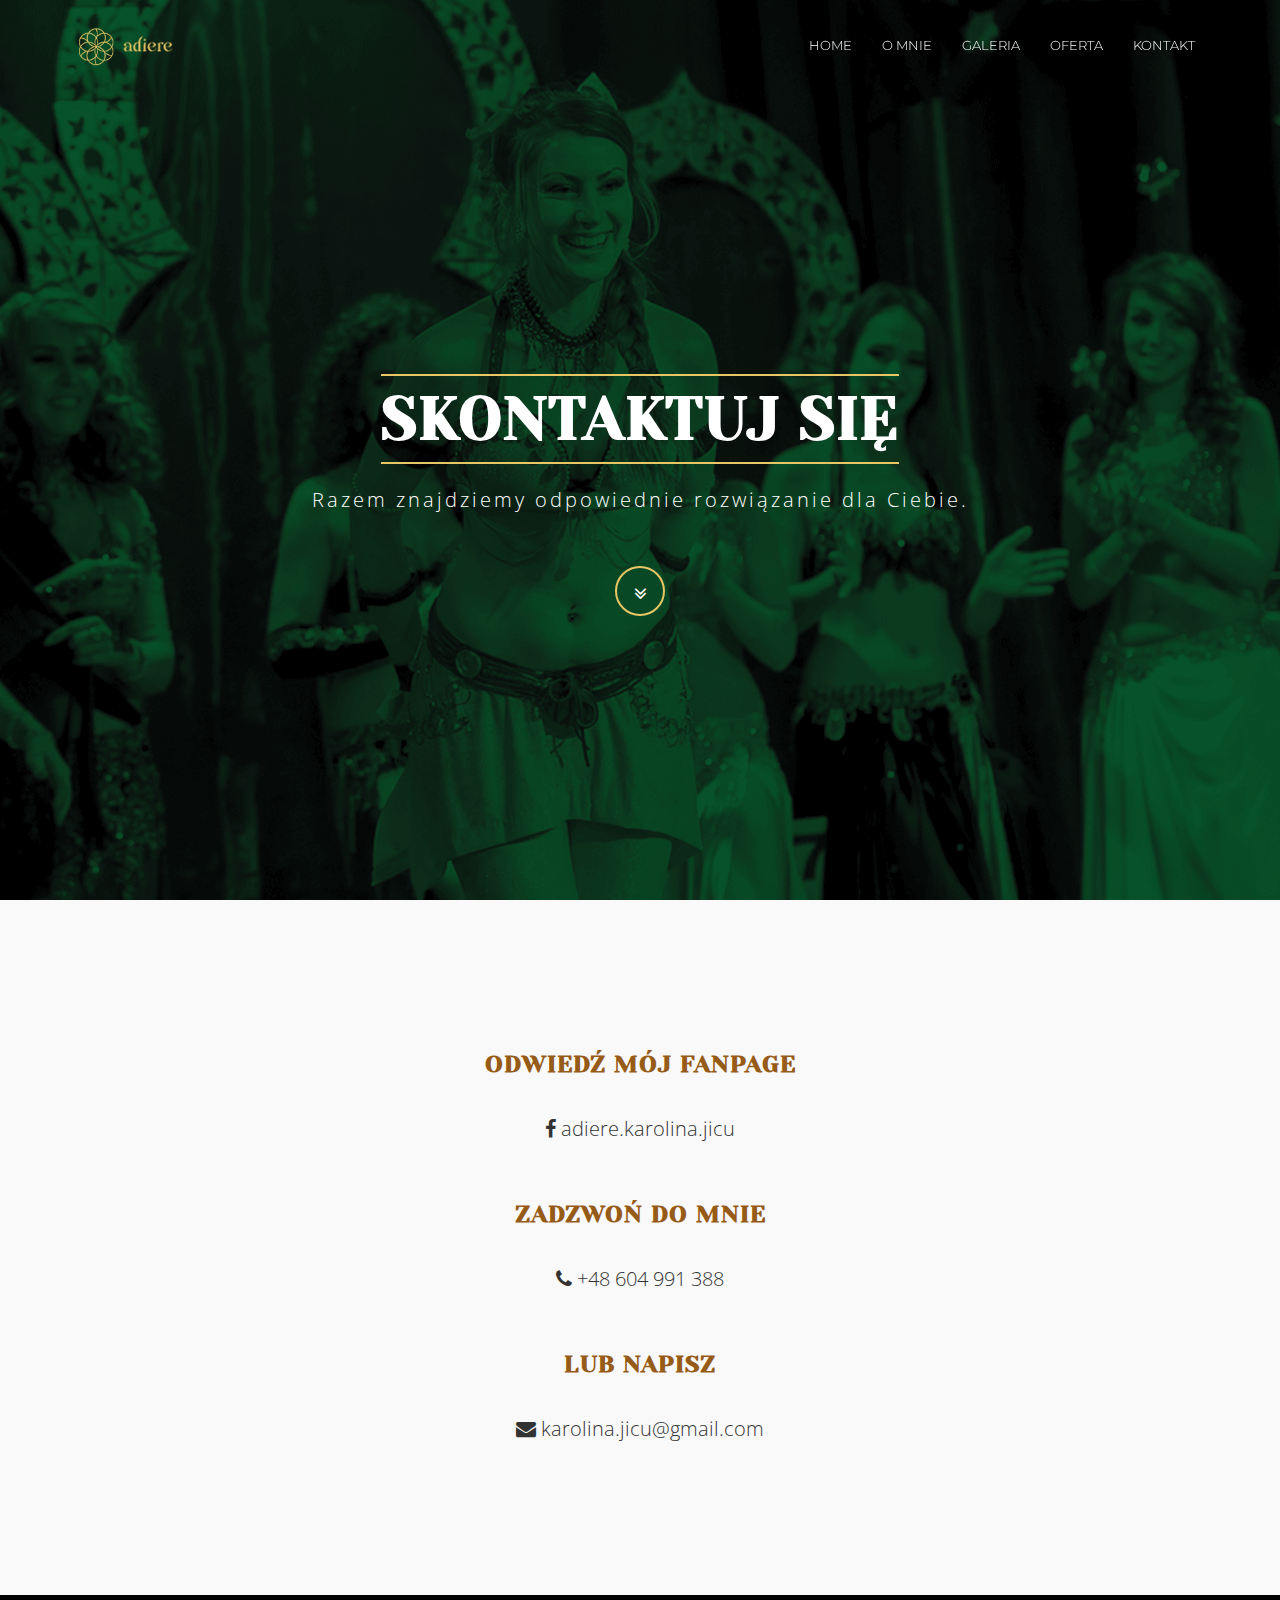
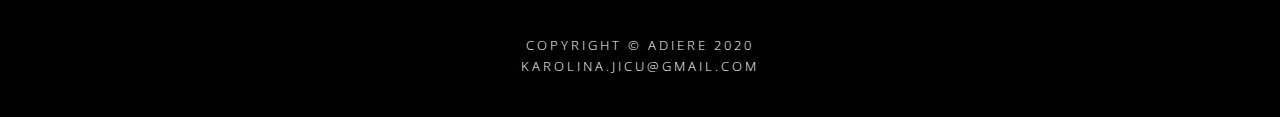
<file: kontakt.html>
<!DOCTYPE html>
<html lang="pl-PL">
<head>
<meta charset="utf-8">
<meta name="viewport" content="width=device-width, initial-scale=1">
<meta name="description" content="Karolina Jicu - Ogień & Terapia Tańcem">
<meta name="author" content="Karolina Jicu">
<title>Karolina Jicu - Ogień & Terapia Tańcem</title>
 <meta name="keywords" content="taniec brzucha, fireshow, light show, kurs tanca, kursy tanca, Tarnów, nauka tanca,
kursy dla narzeczonych, pierwszy taniec mlodej pary, 
szkola tanca, szkoly tanca, szkoly tanca nowoczesnego, 
instruktorzy tanca, nauczyciele tanca, wykaz szkól tanca,
 prywatne lekcje tanca, szkoly tanca w Tarnowie, salsa, Oriental Queen of Poland, ODF, arabic">
<!-- Bootstrap Core CSS -->
<link href="css/bootstrap.min.css" rel="stylesheet">
<!-- Custom CSS -->
<link href="css/theme.css" rel="stylesheet">
<link href="css/gallery.css" rel="stylesheet">



<!-- Custom Fonts -->
<link href="font-awesome/css/font-awesome.min.css" rel="stylesheet" type="text/css">
<link href="https://fonts.googleapis.com/css?family=Open+Sans:300,400,700,400italic,700italic" rel="stylesheet" type="text/css">
<link href="https://fonts.googleapis.com/css?family=Montserrat:400,700" rel="stylesheet" type="text/css">
<link href="https://fonts.googleapis.com/css?family=Yeseva+One" rel="stylesheet">

<!-- HTML5 Shim and Respond.js IE8 support of HTML5 elements and media queries -->
<!-- WARNING: Respond.js doesn't work if you view the page via file:// -->
<!--[if lt IE 9]>
        <script src="https://oss.maxcdn.com/libs/html5shiv/3.7.0/html5shiv.js"></script>
        <script src="https://oss.maxcdn.com/libs/respond.js/1.4.2/respond.min.js"></script>
    <![endif]-->
</head>
<body id="page-top" data-spy="scroll" data-target=".navbar-fixed-top">
<!-- Navigation -->
<nav class="navbar navbar-custom navbar-fixed-top" role="navigation">
<div class="container">
	<div class="navbar-header">
		<button type="button" class="navbar-toggle" data-toggle="collapse" data-target=".navbar-main-collapse">
		<i class="fa fa-bars"></i>
		</button>
		<a class="navbar-brand page-scroll" href="index.html">
		<img id="logo" src="img/logo-adiere-smaller.png"/> </a>
	</div>
	<!-- Collect the nav links, forms, and other content for toggling -->
	<div class="collapse navbar-collapse navbar-right navbar-main-collapse">
		<ul class="nav navbar-nav">
			<li>
			<a href="index.html">Home</a>
			</li>
			<li>
				<a href="omnie.html">O mnie</a>
				</li>
				<li>
				<a href="galeria.html">Galeria</a>
				</li>
				<li>
				<a href="oferta.html">Oferta</a>
				</li>
				<li>
				<a href="kontakt.html">Kontakt</a>
				</li>
		</ul>
	</div>
	<!-- /.navbar-collapse -->
</div>
<!-- /.container -->
</nav>
<!-- Intro Header -->
<header id="intro-kontakt" class="intro">
<div class="intro-body">
	<div class="container">
		<div class="row">
			<div class="col-md-8 col-md-offset-2">
				<h1 class="brand-heading">Skontaktuj się</h1>
				<p class="intro-text">
					Razem znajdziemy odpowiednie rozwiązanie dla Ciebie.
				</p>
				<a href="#contact" class="btn btn-circle page-scroll">
				<i class="fa fa-angle-double-down animated"></i>
				</a>
			</div>
		</div>
	</div>
</div>
</header>
<!-- Contact Section -->
<section id="contact">

<div class="container content-section">
	<div class="row">

		<div class="col-lg-8 col-lg-offset-2">
			<div class="contact-txt">
				<h3>Odwiedź mój fanpage</h3>
			<p><a href="https://www.facebook.com/adiere.karolina.jicu/">
				<i class="fa fa-facebook"></i>    adiere.karolina.jicu</a></p>
				<br>
			<h3>Zadzwoń do mnie</h3>
			<p><i class="fa fa-phone" aria-hidden="true"></i> +48 604 991 388 </p>
			<br>
			<h3>Lub napisz</h3>
			<p><a href="mailto:kontakt@adiere.pl">
				<i class="fa fa-envelope"></i>    karolina.jicu@gmail.com</a></p>
	</div>

		</div>
	</div>
</div>
</section>
<!-- Footer -->
<footer>
<div class="container text-center">
	<p class="credits">
		Copyright &copy; Adiere 2020<br/>
		karolina.jicu@gmail.com
	</p>
		
	
</div>
</footer>
<!-- jQuery -->
<script src="js/jquery.js"></script>
<!-- Bootstrap Core JavaScript -->
<script src="js/bootstrap.min.js"></script>
<!-- Plugin JavaScript -->
<script src="js/jquery.easing.min.js"></script>
<!-- Contact JavaScript -->
<script src="js/validate.js"></script>
<!-- Custom Theme JavaScript -->
<script src="js/theme.js"></script>
</body>
</html>
</file>
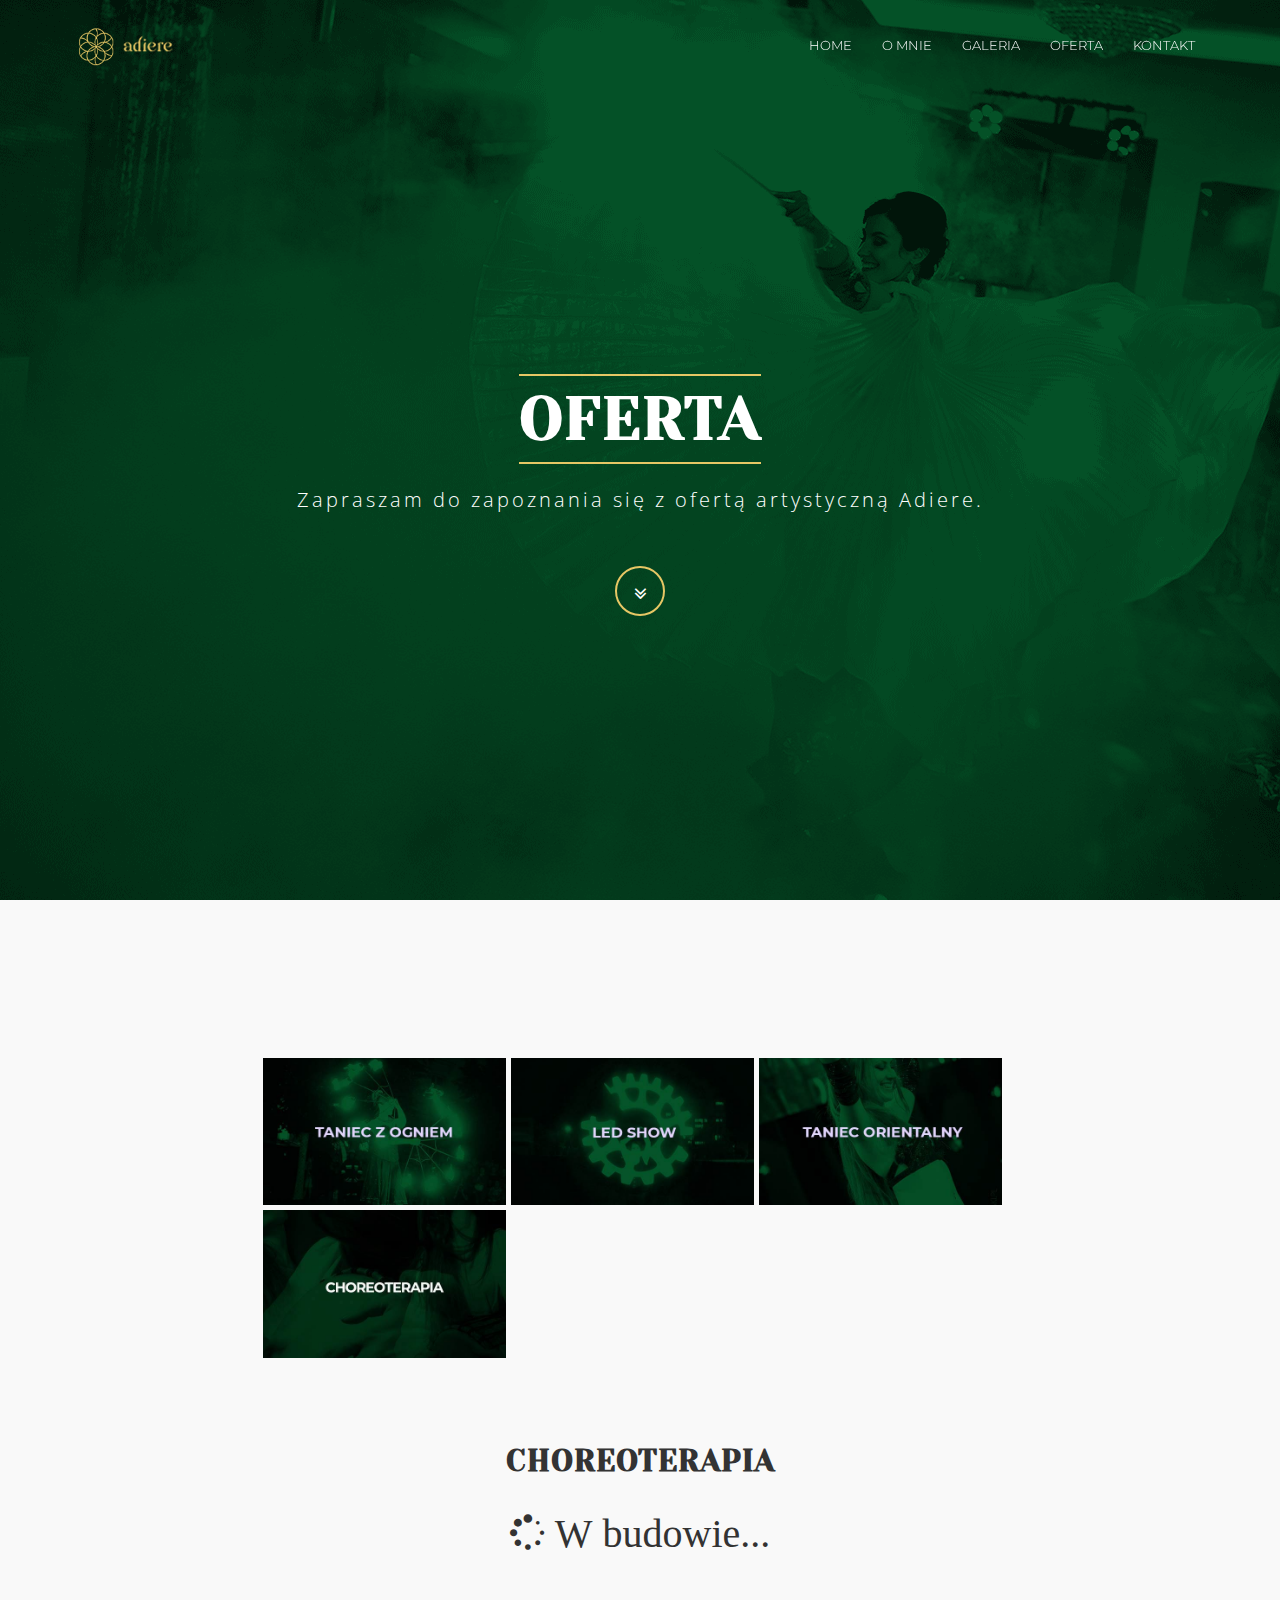
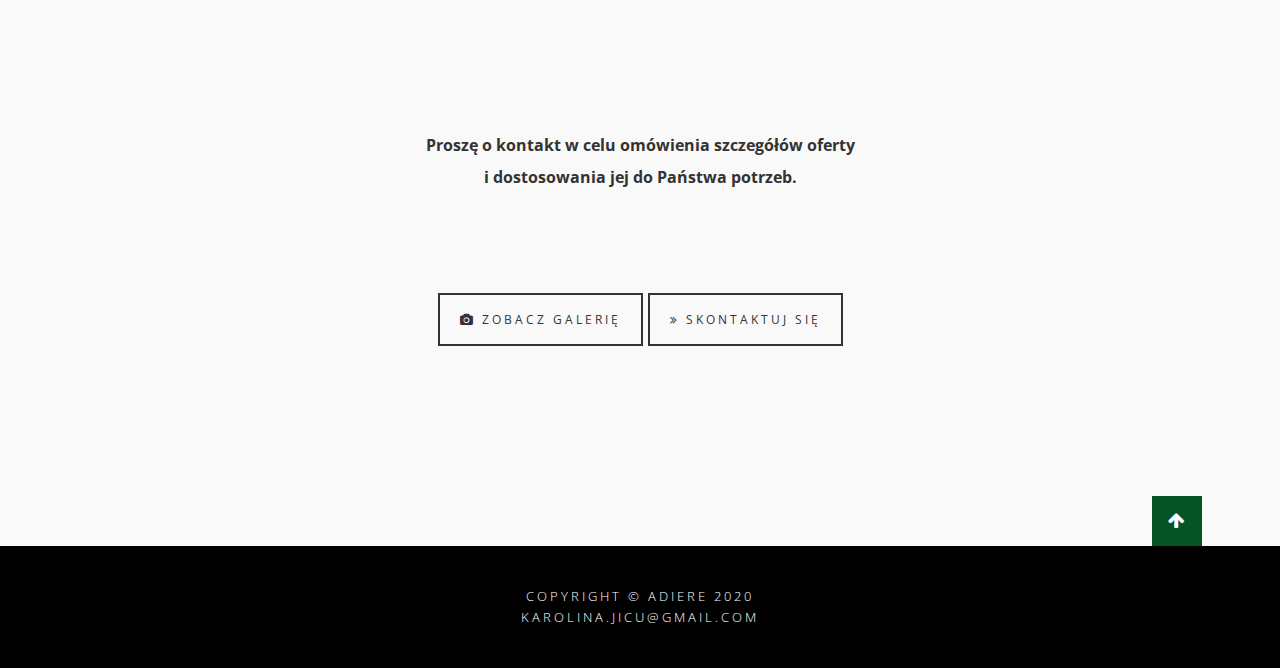
<file: oferta-choreoterapia.html>
<!DOCTYPE html>
<html lang="pl-PL">
<head>
<meta charset="utf-8">
<meta http-equiv="X-UA-Compatible" content="IE=edge">
<meta name="viewport" content="width=device-width, initial-scale=1">
<meta name="description" content="Karolina Jicu - Ogień & Terapia Tańcem">
<meta name="author" content="Karolina Jicu">
 <meta name="keywords" content="taniec brzucha, fireshow, light show, kurs tanca, kursy tanca, Tarnów, nauka tanca,
kursy dla narzeczonych, pierwszy taniec mlodej pary, 
szkola tanca, szkoly tanca, szkoly tanca nowoczesnego, 
instruktorzy tanca, nauczyciele tanca, wykaz szkól tanca,
 prywatne lekcje tanca, szkoly tanca w Tarnowie, salsa, Oriental Queen of Poland, ODF, arabic">
<title>Karolina Jicu - Ogień & Terapia Tańcem</title>
<!-- Bootstrap Core CSS -->
<link href="css/bootstrap.min.css" rel="stylesheet">
<!-- Custom CSS -->
<link href="css/theme.css" rel="stylesheet">
<link href="css/gallery.css" rel="stylesheet">


<!-- Custom CSS -->
<link href="css/theme.css" rel="stylesheet">
<!-- Custom Fonts -->
<link href="font-awesome/css/font-awesome.min.css" rel="stylesheet" type="text/css">
<link href="https://fonts.googleapis.com/css?family=Open+Sans:300,400,700,400italic,700italic" rel="stylesheet" type="text/css">
<link href="https://fonts.googleapis.com/css?family=Montserrat:400,700" rel="stylesheet" type="text/css">
<link href="https://fonts.googleapis.com/css?family=Yeseva+One" rel="stylesheet">
<!-- HTML5 Shim and Respond.js IE8 support of HTML5 elements and media queries -->
<!-- WARNING: Respond.js doesn't work if you view the page via file:// -->
<!--[if lt IE 9]>
        <script src="https://oss.maxcdn.com/libs/html5shiv/3.7.0/html5shiv.js"></script>
        <script src="https://oss.maxcdn.com/libs/respond.js/1.4.2/respond.min.js"></script>
    <![endif]-->
</head>
<body id="page-top" data-spy="scroll" data-target=".navbar-fixed-top">
<!-- Navigation -->
<nav class="navbar navbar-custom navbar-fixed-top" role="navigation">
<div class="container">
	<div class="navbar-header">
		<button type="button" class="navbar-toggle" data-toggle="collapse" data-target=".navbar-main-collapse">
		<i class="fa fa-bars"></i>
		</button>
		<a class="navbar-brand page-scroll" href="index.html">
		<img id="logo" src="img/logo-adiere-smaller.png"/>

		</a>
	</div>
	<!-- Collect the nav links, forms, and other content for toggling -->
	<div class="collapse navbar-collapse navbar-right navbar-main-collapse">
		<ul class="nav navbar-nav">
			<li>
			<a href="index.html">Home</a>
			</li>
			<li>
				<a href="omnie.html">O mnie</a>
				</li>
				<li>
				<a href="galeria.html">Galeria</a>
				</li>
				<li>
				<a href="oferta.html">Oferta</a>
				</li>
				<li>
				<a href="kontakt.html">Kontakt</a>
				</li>
		</ul>
	</div>
	<!-- /.navbar-collapse -->
</div>
<!-- /.container -->
</nav>
<!-- Intro Header -->
<header id="intro-oferta" class="intro">
<div class="intro-body">
	<div class="container">
		<div class="row">
			<div class="col-md-8 col-md-offset-2">
				<h1 class="brand-heading">Oferta</h1>
				<p class="intro-text">Zapraszam do zapoznania się z ofertą artystyczną Adiere.
				</p>
				<a href="#choreoterapiatop"" class="btn btn-circle page-scroll">
				<i class="fa fa-angle-double-down animated"></i>
				</a>
			</div>
		</div>
	</div>
</div>
</header>
<!-- Project Details Section -->
<section id="single-project">
<div class="container content-section text-center">
	<div class="row">
		<div class="col-lg-8 col-lg-offset-2">

			<div class="oferta-list" id="oferta">
				<div class="oferta">
					<a href="oferta-fireshow.html"><img src="img/oferta/fireshow.jpg" alt="oferta" class="oferta-image">
						<div class="overlay">
						</div></a>
		</div>

		<div class="oferta">
				 <a href="oferta-led.html#led_show">	<img src="img/oferta/led.jpg" alt="oferta" class="oferta-image">
						<div class="overlay">
						</div></a>
		</div>

		<div class="oferta">
				 <a href="oferta-taniecorientalny.html">	<img src="img/oferta/taniecorientalny.jpg" alt="oferta" class="oferta-image">
						<div class="overlay">
						</div></a>
				</div>
			<div class="oferta">
				 <a href="oferta-choreoterapia.html">	<img src="img/oferta/choreoterapia.jpg" alt="oferta" class="oferta-image">
						<div class="overlay">
						</div></a>
				</div>
			</div> <!-- oferta-list END -->
		</div>
	</div>

			<div class="row">
				<div class="col-lg-8 col-lg-offset-2">
					<div id="taniecorientalny" class="text-block text-center">
						<h2 id="choreoterapiatop">Choreoterapia</h2>

						<!-- 				<span  class="bold">
												<a id="alinks" href="#pokazy"> Pokazy<br></a>
												<a id="alinks" href="#warsztaty">Warsztaty <br></a>
												<a id="alinks" href="#indywidualne"> Lekcje indywidualne</a>

											</span>
									</div>

				<div id="pokazy" class="text-block">

						<h3 class="text-center;">Choreoterapia</h3> -->
						 <i class="fa fa-spinner" style="font-size:40px;">    W budowie...</i>  

						










					</div>

					<!-- <div id="warsztaty" class="text-block">
						<h3 class="text-center">Warsztaty tańca orientalnego </h3>

						<h4 style="text-transform:lowercase; color:#975B18; line-height:0;">(tańca brzucha i/lub tribalu) </h4>
						<p>
							Grupowe zajęcia taneczne na wszystkich poziomach zaawansowania.
							Taniec orientalny wzbogaca zarówno na poziomie fizycznym jak
							i duchowym. Stwarza wewnętrzną harmonię oraz pozwala wyzwolić kobiecość.
							 Równocześnie dobroczynnie wpływa na kręgosłup, giętkość ruchów i
							 pozbycie się napięć. Przy dźwiękach porywającej, orientalnej muzyki,
							  belly dance jest doskonałą formą ćwiczeń i relaksu dla każdej kobiety.
							</p>
							<p>
							Przykładowa tematyka warsztatów: drum solo, praca z woalem,
							postawa w tańcu orientalnym/piękne ręce/gesty/mimika/kontakt
							z publicznością, belly dance show, rytmy orientalne + kombinacje
							taneczne.
							Dzięki zajęciom, uczestniczki poczują się jeszcze bardziej atrakcyjnie,
							 kobieco, wyjątkowo i niecodziennie. Będą miały okazję poczuć nutkę
							 orientu (egzotyki) oraz spędzić czas aktywnie.
						</p>

						<span class="bold">
								Warsztaty tańca dla dorosłych <br>
							Warsztaty tańca dla młodzieży <br>
								Warsztaty tańca dla dzieci <br>
								Warsztaty tańca dla kobiet w ciąży <br>
								Warsztaty tańca dla matek z małymi dziećmi (w chustach) <br>
							Warsztaty tańca dla matki i córki <br>
								Warsztaty tańca dla kobiet w jesieni życia<br>
									Warstaty tańca – grupa otwarta <br>
						</span><br>
							<p>
							 	Poczuj siłę kobiet tańcząc w grupie!
						 	</p>
				</div> -->

				<!-- <div id="indywidualne" class="text-block">
					<h3 class="text-center">Lekcje indywidualne tańca orientalnego</h3>
					<h4 style="text-transform:lowercase; color:#975B18; line-height:0;">(tańca brzucha i/lub tribalu) </h4>
					<p>
						Zajęcia skierowane do osób pragnących szybciej opanować trudną technikę
						belly dance (lub tribalu), doceniając wydajność każdej lekcji.
						Podczas indywidualnego toku nauczania postępy w nauce są osiągane
						o wiele szybciej niż podczas lekcji grupowych, bowiem istruktorka poświęca
						100% czasu i zaangażowania tylko jednej uczennicy/uczniowi.

						Tematyka lekcji będzie dobierana indywidualnie.
						</p> -->

		<!-- 	</div> -->

			<div class="text-block text-center">
				<span class="bold-small"> <br> <br> <br>
					Proszę o kontakt w celu omówienia szczegółów oferty <br> 
					i dostosowania jej do Państwa potrzeb.
				</span>
		</div>


			<p class="text-center">
				<a href="galeria.html" class="btnghost"><i class="fa fa-camera"></i> Zobacz galerię</a>
				<a href="kontakt.html" class="btnghost"><i class="fa fa-angle-double-right "></i> Skontaktuj się</a>


			</p>
		</div>
	</div>
</div>

<div class="go-top">
		<a title="Back to Top" href="#single-project"><i class="fa fa-arrow-up"></i> </a>
</div>
</section>

<!-- Footer -->
<footer>
<div class="container text-center">
	<p class="credits">
		Copyright &copy; Adiere 2020<br/>
		karolina.jicu@gmail.com
	</p>
</div>
</footer>
<!-- jQuery -->
<script src="js/jquery.js"></script>
<!-- Bootstrap Core JavaScript -->
<script src="js/bootstrap.min.js"></script>
<!-- Plugin JavaScript -->
<script src="js/jquery.easing.min.js"></script>
<!-- Custom Theme JavaScript -->
<script src="js/theme.js"></script>
</body>
</html>
</file>
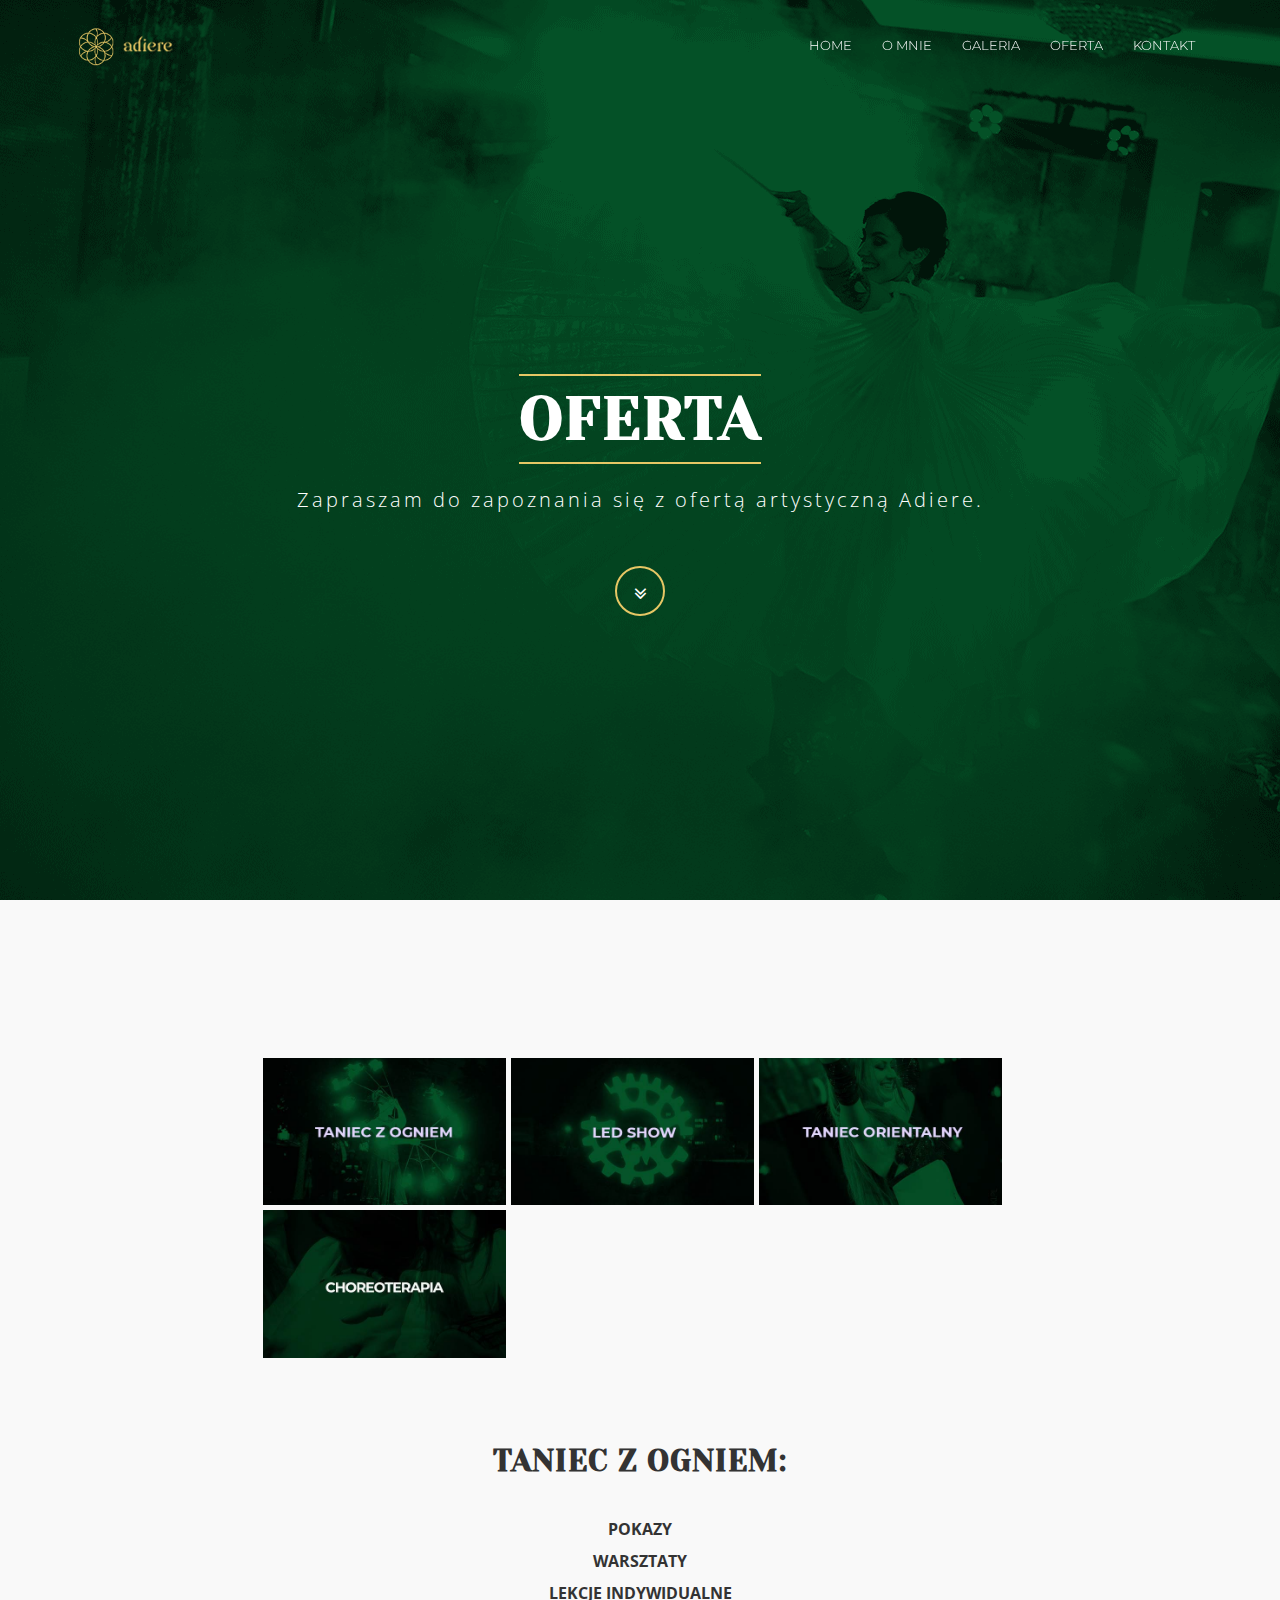
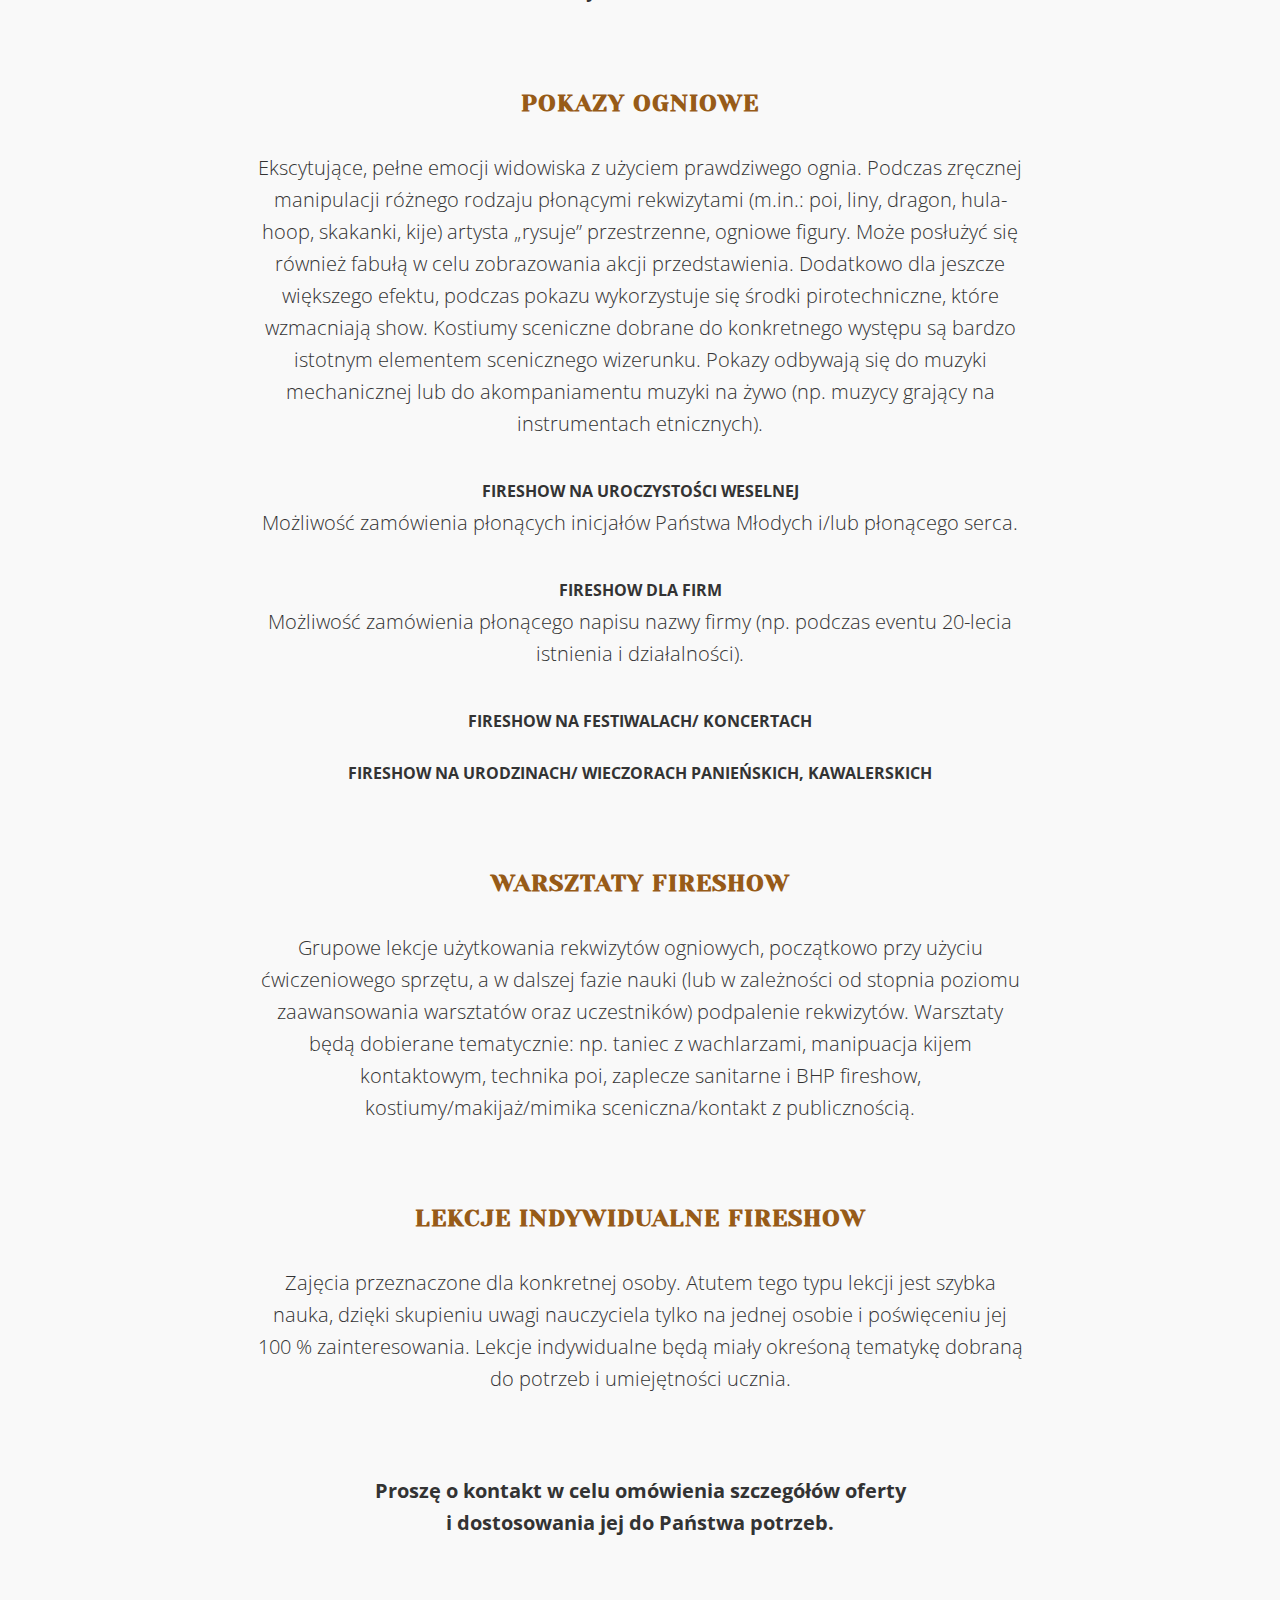
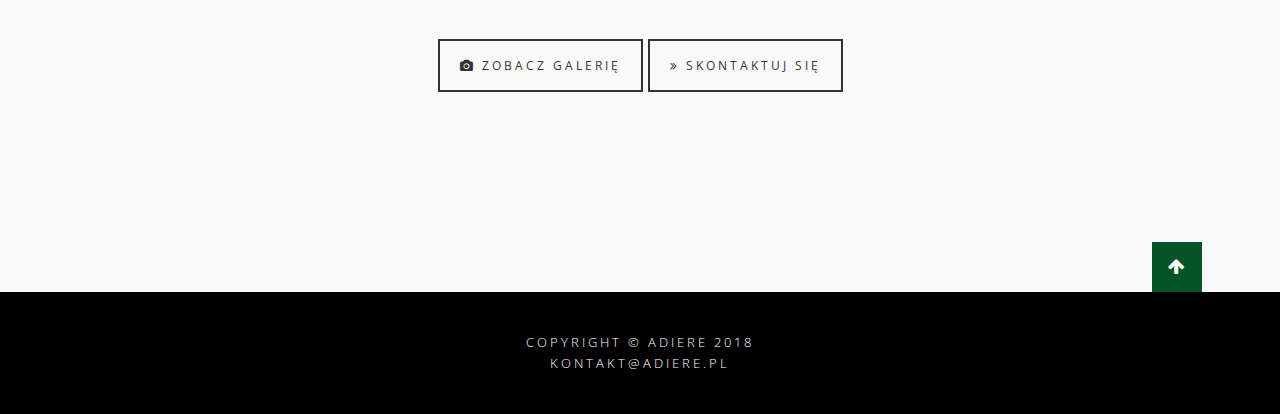
<file: oferta-fireshow.html>
<!DOCTYPE html>
<html lang="pl-PL">
<head>
<meta charset="utf-8">
<meta http-equiv="X-UA-Compatible" content="IE=edge">
<meta name="viewport" content="width=device-width, initial-scale=1">
<meta name="description" content="Karolina Jicu - Ogień & Terapia Tańcem">
<meta name="author" content="Karolina Jicu">
 <meta name="keywords" content="taniec brzucha, fireshow, light show, kurs tanca, kursy tanca, Tarnów, nauka tanca,
kursy dla narzeczonych, pierwszy taniec mlodej pary, 
szkola tanca, szkoly tanca, szkoly tanca nowoczesnego, 
instruktorzy tanca, nauczyciele tanca, wykaz szkól tanca,
 prywatne lekcje tanca, szkoly tanca w Tarnowie, salsa, Oriental Queen of Poland, ODF, arabic">
<title>Karolina Jicu - Ogień & Terapia Tańcem</title>
<!-- Bootstrap Core CSS -->
<link href="css/bootstrap.min.css" rel="stylesheet">
<!-- Custom CSS -->
<!-- Custom CSS -->
<link href="css/theme.css" rel="stylesheet">
<link href="css/gallery.css" rel="stylesheet">
<!-- Custom Fonts -->
<link href="font-awesome/css/font-awesome.min.css" rel="stylesheet" type="text/css">
<link href="https://fonts.googleapis.com/css?family=Open+Sans:300,400,700,400italic,700italic" rel="stylesheet" type="text/css">
<link href="https://fonts.googleapis.com/css?family=Montserrat:400,700" rel="stylesheet" type="text/css">
<link href="https://fonts.googleapis.com/css?family=Yeseva+One" rel="stylesheet">
<!-- HTML5 Shim and Respond.js IE8 support of HTML5 elements and media queries -->
<!-- WARNING: Respond.js doesn't work if you view the page via file:// -->
<!--[if lt IE 9]>
        <script src="https://oss.maxcdn.com/libs/html5shiv/3.7.0/html5shiv.js"></script>
        <script src="https://oss.maxcdn.com/libs/respond.js/1.4.2/respond.min.js"></script>
    <![endif]-->
</head>
<body id="page-top" data-spy="scroll" data-target=".navbar-fixed-top">
<!-- Navigation -->
<nav class="navbar navbar-custom navbar-fixed-top" role="navigation">
<div class="container">
	<div class="navbar-header">
		<button type="button" class="navbar-toggle" data-toggle="collapse" data-target=".navbar-main-collapse">
		<i class="fa fa-bars"></i>
		</button>
		<a class="navbar-brand page-scroll" href="index.html">
		<img id="logo" src="img/logo-adiere-smaller.png"/>

		</a>
	</div>
	<!-- Collect the nav links, forms, and other content for toggling -->
	<div class="collapse navbar-collapse navbar-right navbar-main-collapse">
		<ul class="nav navbar-nav">
			<li>
			<a href="index.html">Home</a>
			</li>
			<li>
				<a href="omnie.html">O mnie</a>
				</li>
				<li>
				<a href="galeria.html">Galeria</a>
				</li>
				<li>
				<a href="oferta.html">Oferta</a>
				</li>
				<li>
				<a href="kontakt.html">Kontakt</a>
				</li>
		</ul>
	</div>
	<!-- /.navbar-collapse -->
</div>
<!-- /.container -->
</nav>
<!-- Intro Header -->
<header id="intro-oferta" class="intro">
<div class="intro-body">
	<div class="container">
		<div class="row">
			<div class="col-md-8 col-md-offset-2">
				<h1 class="brand-heading">Oferta</h1>
				<p class="intro-text">Zapraszam do zapoznania się z ofertą artystyczną Adiere.
				</p>
				<a href="#tanieczogniem" class="btn btn-circle page-scroll">
				<i class="fa fa-angle-double-down animated"></i>
				</a>
			</div>
		</div>
	</div>
</div>
</header>
<!-- Project Details Section -->
<section id="single-project">
<div class="container content-section text-center">
	<div class="row">
		<div class="col-lg-8 col-lg-offset-2">

			<div class="oferta-list" id="oferta">
				<div class="oferta">
					<a href="oferta-fireshow.html"><img src="img/oferta/fireshow.jpg" alt="oferta" class="oferta-image">
						<div class="overlay">
						</div></a>
		</div>

		<div class="oferta">
				 <a href="oferta-led.html"><img src="img/oferta/led.jpg" alt="oferta" class="oferta-image">
						<div class="overlay">
						</div></a>
		</div>

		<div class="oferta">
				 <a href="oferta-taniecorientalny.html">	<img src="img/oferta/taniecorientalny.jpg" alt="oferta" class="oferta-image">
						<div class="overlay">
						</div></a>
				</div>
			<div class="oferta">
				 <a href="oferta-choreoterapia.html">	<img src="img/oferta/choreoterapia.jpg" alt="oferta" class="oferta-image">
						<div class="overlay">
						</div></a>
				</div>
			</div> <!-- oferta-list END -->
		</div>
	</div>
			<div class="row">
				<div class="col-lg-8 col-lg-offset-2">

			<div id="tanieczogniem" class="text-block text-center" >
				<h2>Taniec z ogniem:</h2>

								<span  class="bold">
										<a id="alinks" href="#pokazy">Pokazy<br></a>
										<a id="alinks" href="#warsztaty"> Warsztaty <br></a>
										<a id="alinks" href="#indywidualne"> Lekcje indywidualne <br></a>

									</span>
							</div>
						<div id="pokazy" class="text-block ">
						<h3 class="text-center">Pokazy ogniowe</h3>
						<p>
							Ekscytujące, pełne emocji widowiska z użyciem prawdziwego ognia.
							Podczas zręcznej manipulacji różnego rodzaju płonącymi rekwizytami
							(m.in.: poi, liny, dragon, hula-hoop, skakanki, kije) artysta „rysuje”
							przestrzenne, ogniowe figury. Może posłużyć się również fabułą w celu
							zobrazowania akcji przedstawienia. Dodatkowo dla jeszcze większego
							efektu, podczas pokazu wykorzystuje się środki pirotechniczne,
							które wzmacniają show. Kostiumy sceniczne dobrane do konkretnego występu
							są bardzo istotnym elementem scenicznego wizerunku. Pokazy odbywają się
							do muzyki mechanicznej lub do akompaniamentu muzyki na żywo (np. muzycy
							grający na instrumentach etnicznych).
						</p>

						<span class="bold">
							Fireshow na uroczystości weselnej
						</span>

						<p>Możliwość zamówienia płonących inicjałów Państwa Młodych i/lub płonącego serca.
						</p>

						<span class="bold">
							Fireshow dla firm
						</span>
						<p>Możliwość zamówienia płonącego napisu nazwy firmy (np. podczas eventu 20-lecia istnienia i działalności).
						</p>

						<span class="bold">
							Fireshow na festiwalach/ koncertach
						</span>
						<br><br>
						<span class="bold">
							Fireshow na urodzinach/ wieczorach panieńskich, kawalerskich
						</span>
					</div>


					<div id="warsztaty" class="text-block">
							<h3 class="text-center">Warsztaty fireshow</h3>
						<p>
							Grupowe lekcje użytkowania rekwizytów ogniowych,
							początkowo przy użyciu ćwiczeniowego sprzętu, a w dalszej
							fazie nauki (lub w zależności od stopnia poziomu zaawansowania
							warsztatów oraz uczestników) podpalenie rekwizytów. Warsztaty będą
							dobierane tematycznie: np. taniec z wachlarzami, manipuacja kijem
							kontaktowym, technika poi, zaplecze sanitarne i BHP fireshow,
							kostiumy/makijaż/mimika sceniczna/kontakt z publicznością.
						</p>
						</div>
							<div id="indywidualne" class="text-block">
							<h3 class="text-center">Lekcje indywidualne fireshow</h3>
						<p>
							Zajęcia przeznaczone dla konkretnej osoby. Atutem tego typu lekcji
							jest szybka nauka, dzięki skupieniu uwagi nauczyciela tylko na
							jednej osobie i poświęceniu jej 100 % zainteresowania. Lekcje
							indywidualne będą miały okreśoną tematykę dobraną do potrzeb i
							umiejętności ucznia.
						</p>
				</div> <!-- end tanieczogniem -->




			<div class="text-block text-center">
				<span class="bold-small">
					<p>Proszę o kontakt w celu omówienia szczegółów oferty <br>
					i dostosowania jej do Państwa potrzeb.</p>
				</span>
		</div>


			<p  class="text-center">
				<a href="galeria.html" class="btnghost"><i class="fa fa-camera"></i> Zobacz galerię</a>
				<a href="kontakt.html" class="btnghost"><i class="fa fa-angle-double-right "></i> Skontaktuj się</a>


			</p>
		</div>
	</div>
</div>

<div class="go-top">
		<a title="Back to Top" href="#tanieczogniem"><i class="fa fa-arrow-up"></i> </a>
</div>
</section>

<!-- Footer -->
<footer>
<div class="container text-center">
	<p class="credits">
		Copyright &copy; Adiere 2018<br/>
		kontakt@adiere.pl
	</p>
</div>
</footer>
<!-- jQuery -->
<script src="js/jquery.js"></script>
<!-- Bootstrap Core JavaScript -->
<script src="js/bootstrap.min.js"></script>
<!-- Plugin JavaScript -->
<script src="js/jquery.easing.min.js"></script>
<!-- Custom Theme JavaScript -->
<script src="js/theme.js"></script>
</body>
</html>
</file>
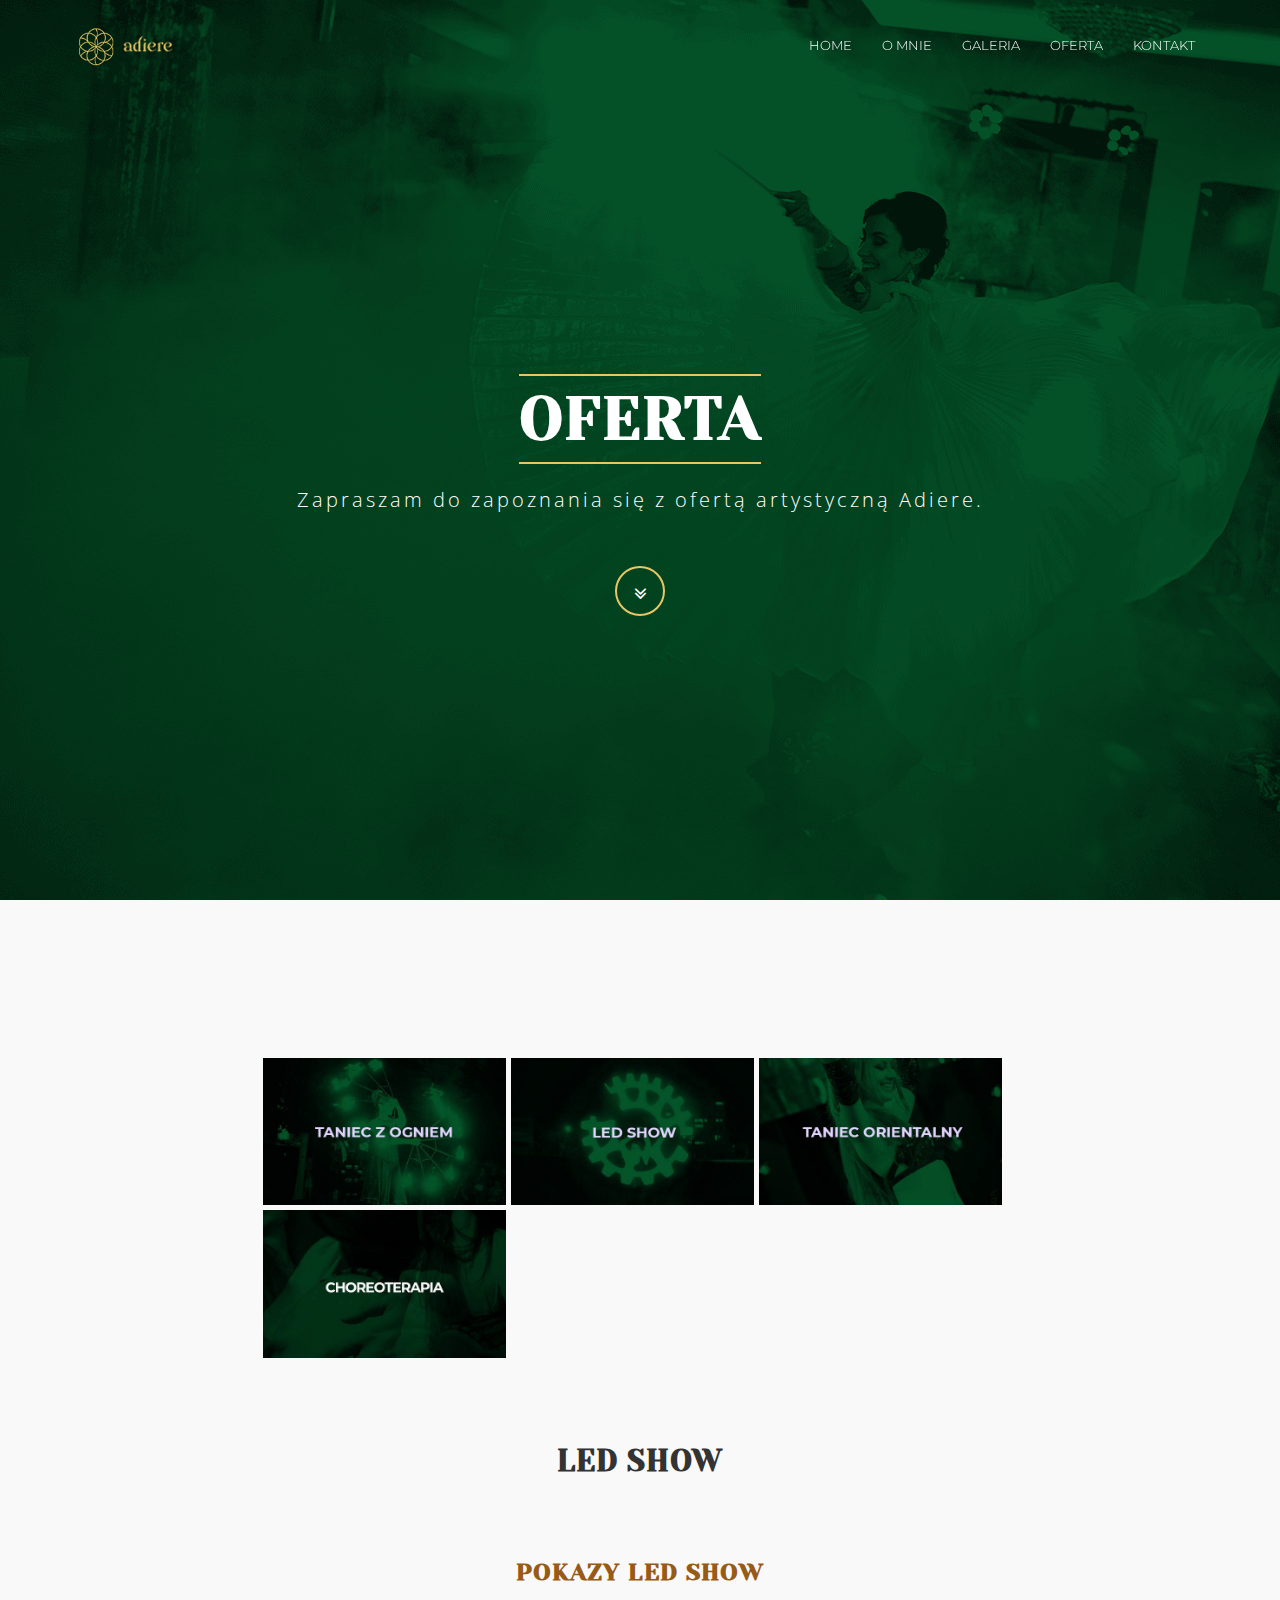
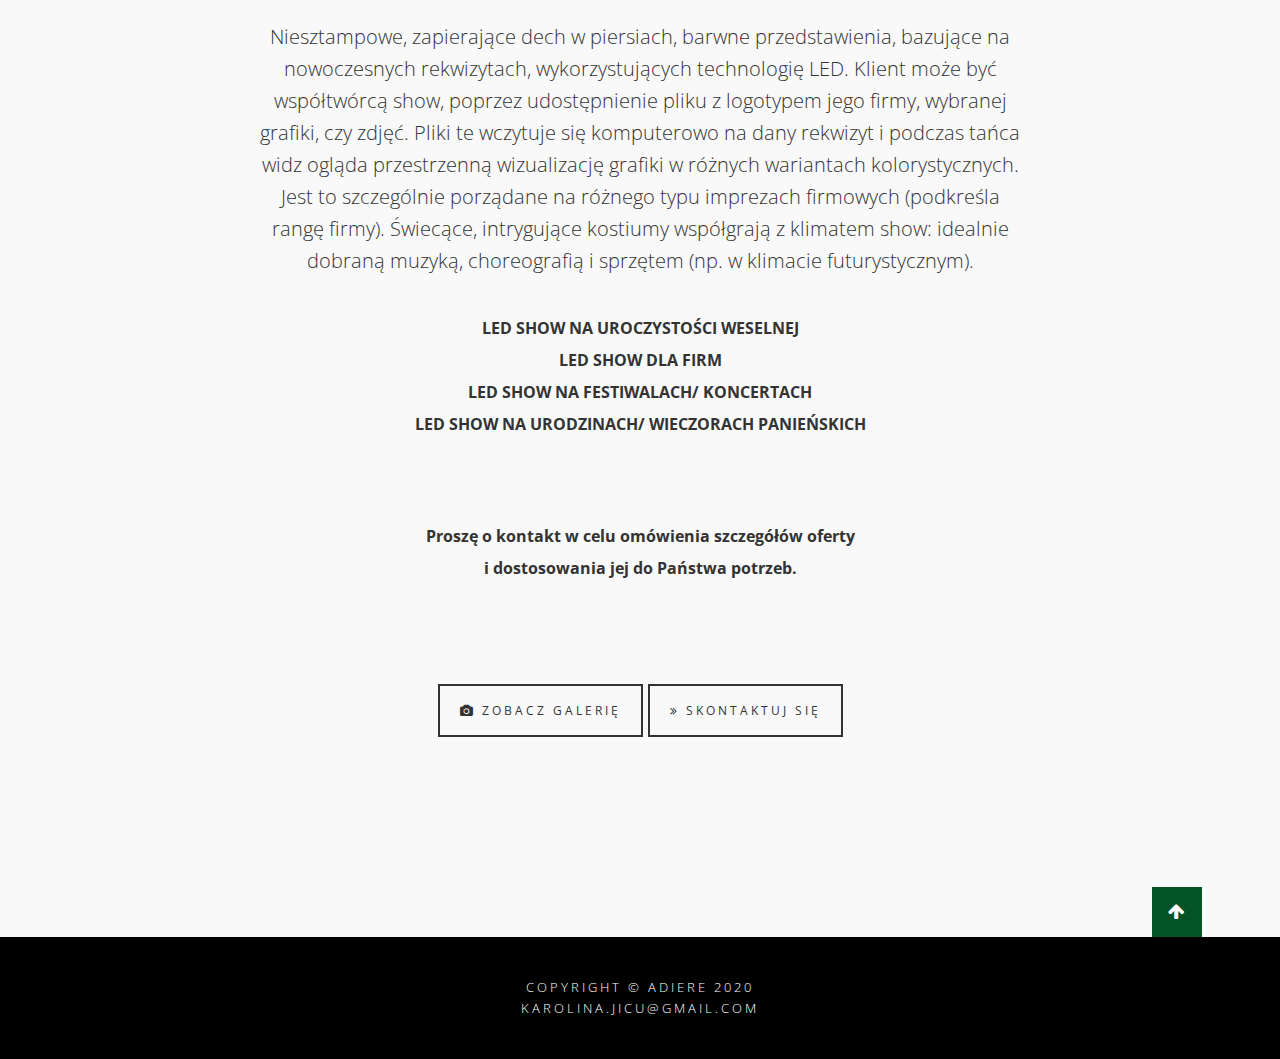
<file: oferta-led.html>
<!DOCTYPE html>
<html lang="pl-PL">
<head>
<meta charset="utf-8">
<meta http-equiv="X-UA-Compatible" content="IE=edge">
<meta name="viewport" content="width=device-width, initial-scale=1">
<meta name="description" content="Karolina Jicu - Ogień & Terapia Tańcem">
<meta name="author" content="Karolina Jicu">
 <meta name="keywords" content="taniec brzucha, fireshow, light show, kurs tanca, kursy tanca, Tarnów, nauka tanca,
kursy dla narzeczonych, pierwszy taniec mlodej pary, 
szkola tanca, szkoly tanca, szkoly tanca nowoczesnego, 
instruktorzy tanca, nauczyciele tanca, wykaz szkól tanca,
 prywatne lekcje tanca, szkoly tanca w Tarnowie, salsa, Oriental Queen of Poland, ODF, arabic">
<title>Karolina Jicu - Ogień & Terapia Tańcem</title>
<!-- Bootstrap Core CSS -->
<link href="css/bootstrap.min.css" rel="stylesheet">


<!-- Custom CSS -->
<link href="css/theme.css" rel="stylesheet">
<link href="css/gallery.css" rel="stylesheet">

<!-- Custom Fonts -->
<link href="font-awesome/css/font-awesome.min.css" rel="stylesheet" type="text/css">
<link href="https://fonts.googleapis.com/css?family=Open+Sans:300,400,700,400italic,700italic" rel="stylesheet" type="text/css">
<link href="https://fonts.googleapis.com/css?family=Montserrat:400,700" rel="stylesheet" type="text/css">
<link href="https://fonts.googleapis.com/css?family=Yeseva+One" rel="stylesheet">
<!-- HTML5 Shim and Respond.js IE8 support of HTML5 elements and media queries -->
<!-- WARNING: Respond.js doesn't work if you view the page via file:// -->
<!--[if lt IE 9]>
        <script src="https://oss.maxcdn.com/libs/html5shiv/3.7.0/html5shiv.js"></script>
        <script src="https://oss.maxcdn.com/libs/respond.js/1.4.2/respond.min.js"></script>
    <![endif]-->
</head>
<body id="page-top" data-spy="scroll" data-target=".navbar-fixed-top">
<!-- Navigation -->
<nav class="navbar navbar-custom navbar-fixed-top" role="navigation">
<div class="container">
	<div class="navbar-header">
		<button type="button" class="navbar-toggle" data-toggle="collapse" data-target=".navbar-main-collapse">
		<i class="fa fa-bars"></i>
		</button>
		<a class="navbar-brand page-scroll" href="index.html">
		<img id="logo" src="img/logo-adiere-smaller.png"/>

		</a>
	</div>
	<!-- Collect the nav links, forms, and other content for toggling -->
	<div class="collapse navbar-collapse navbar-right navbar-main-collapse">
		<ul class="nav navbar-nav">
			<li>
			<a href="index.html">Home</a>
			</li>
			<li>
				<a href="omnie.html">O mnie</a>
				</li>
				<li>
				<a href="galeria.html">Galeria</a>
				</li>
				<li>
				<a href="oferta.html">Oferta</a>
				</li>
				<li>
				<a href="kontakt.html">Kontakt</a>
				</li>
		</ul>
	</div>
	<!-- /.navbar-collapse -->
</div>
<!-- /.container -->
</nav>
<!-- Intro Header -->
<header id="intro-oferta" class="intro">
<div class="intro-body">
	<div class="container">
		<div class="row">
			<div class="col-md-8 col-md-offset-2">
				<h1 class="brand-heading">Oferta</h1>
				<p class="intro-text">Zapraszam do zapoznania się z ofertą artystyczną Adiere.
				</p>
				<a href="#led_show" class="btn btn-circle page-scroll">
				<i class="fa fa-angle-double-down animated"></i>
				</a>
			</div>
		</div>
	</div>
</div>
</header>
<!-- Project Details Section -->
<section id="single-project">
<div class="container content-section text-center">
	<div class="row">
		<div class="col-lg-8 col-lg-offset-2">

			<div class="oferta-list" id="oferta">
				<div class="oferta">
					<a href="oferta-fireshow.html"><img src="img/oferta/fireshow.jpg" alt="oferta" class="oferta-image">
						<div class="overlay">
						</div></a>
		</div>

		<div class="oferta">
				 <a href="oferta-led.html"><img src="img/oferta/led.jpg" alt="oferta" class="oferta-image">
						<div class="overlay">
						</div></a>
		</div>

		<div class="oferta">
				 <a href="oferta-taniecorientalny.html">	<img src="img/oferta/taniecorientalny.jpg" alt="oferta" class="oferta-image">
						<div class="overlay">
						</div></a>
				</div>
			<div class="oferta">
				 <a href="oferta-choreoterapia.html">	<img src="img/oferta/choreoterapia.jpg" alt="oferta" class="oferta-image">
						<div class="overlay">
						</div></a>
				</div>
			</div> <!-- oferta-list END -->
		</div>
	</div>

	<div class="row">
		<div class="col-lg-8 col-lg-offset-2">
			<div id="led" class="text-block  text-center">
				<h2>Led Show</h2>

						
							</div>
							

							<div id="pokazy" class="text-block">

						<h3 class="text-center">Pokazy LED show</h3>
						<p>
							Niesztampowe, zapierające dech w piersiach, barwne przedstawienia,
							bazujące na nowoczesnych rekwizytach, wykorzystujących technologię LED.
							 Klient może być współtwórcą show, poprzez udostępnienie pliku z logotypem
							  jego firmy, wybranej grafiki, czy zdjęć. Pliki te wczytuje się
								komputerowo na dany rekwizyt i podczas tańca widz ogląda przestrzenną
								wizualizację grafiki w różnych wariantach kolorystycznych. Jest to szczególnie
								 porządane na różnego typu imprezach firmowych (podkreśla rangę firmy).
								 Świecące, intrygujące kostiumy współgrają z klimatem show: idealnie dobraną
								  muzyką, choreografią i sprzętem (np. w klimacie futurystycznym). 
						</p>

						<span class="bold">
							LED show na uroczystości weselnej <br>
							 LED show dla firm<br>
						 	LED show na festiwalach/ koncertach<br>
								LED show na urodzinach/ wieczorach panieńskich		<br>
						</span>

				</div>

	

			<div class="text-block text-center">
				<span class="bold-small">
					Proszę o kontakt w celu omówienia szczegółów oferty <br>
					i dostosowania jej do Państwa potrzeb.
				</span>
		</div>


			<p class="text-center" >
				<a href="galeria.html" class="btnghost"><i class="fa fa-camera"></i> Zobacz galerię</a>
				<a href="kontakt.html" class="btnghost"><i class="fa fa-angle-double-right "></i> Skontaktuj się</a>


			</p>
		</div>
	</div>
</div>

<div class="go-top">
		<a title="Back to Top" href="#led show"><i class="fa fa-arrow-up"></i> </a>
</div>
</section>

<!-- Footer -->
<footer>
<div class="container text-center">
	<p class="credits">
		Copyright &copy; Adiere 2020<br/>
		karolina.jicu@gmail.com
	</p>
</div>
</footer>
<!-- jQuery -->
<script src="js/jquery.js"></script>
<!-- Bootstrap Core JavaScript -->
<script src="js/bootstrap.min.js"></script>
<!-- Plugin JavaScript -->
<script src="js/jquery.easing.min.js"></script>
<!-- Custom Theme JavaScript -->
<script src="js/theme.js"></script>
</body>
</html>
</file>
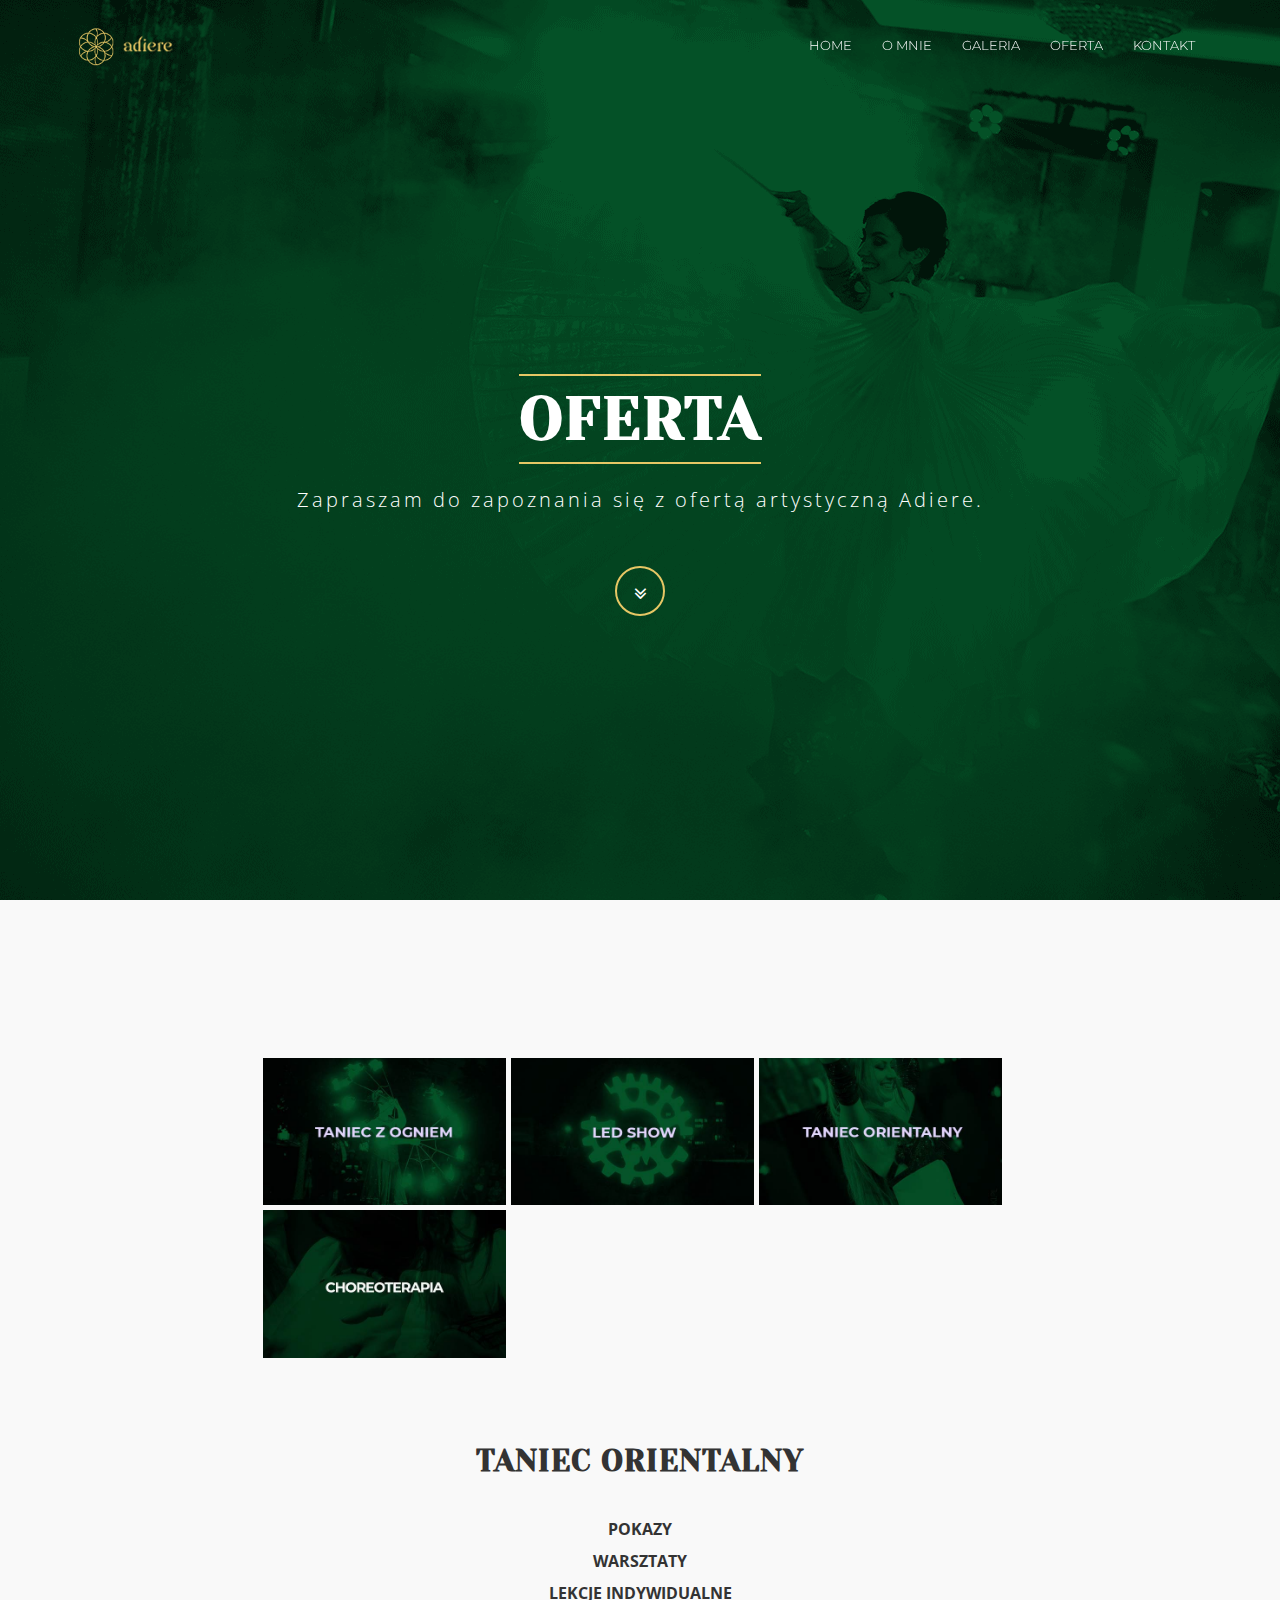
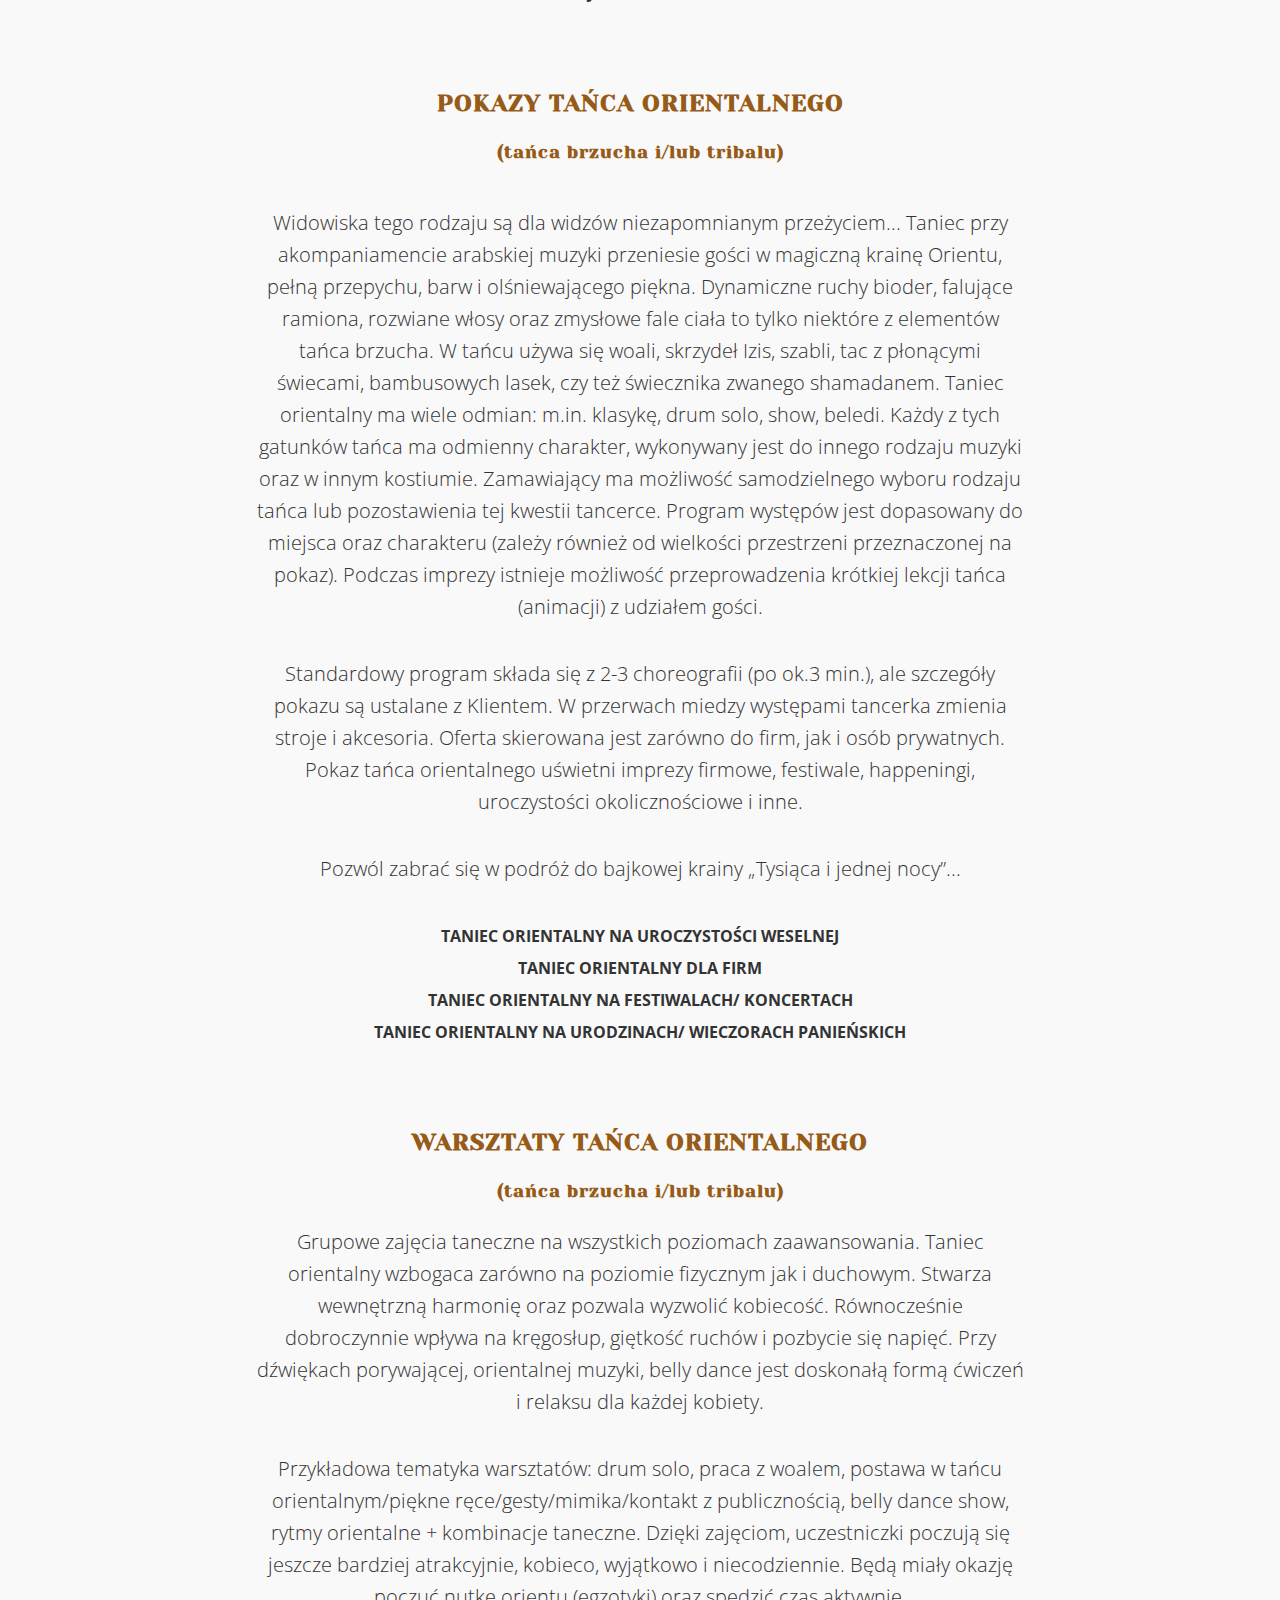
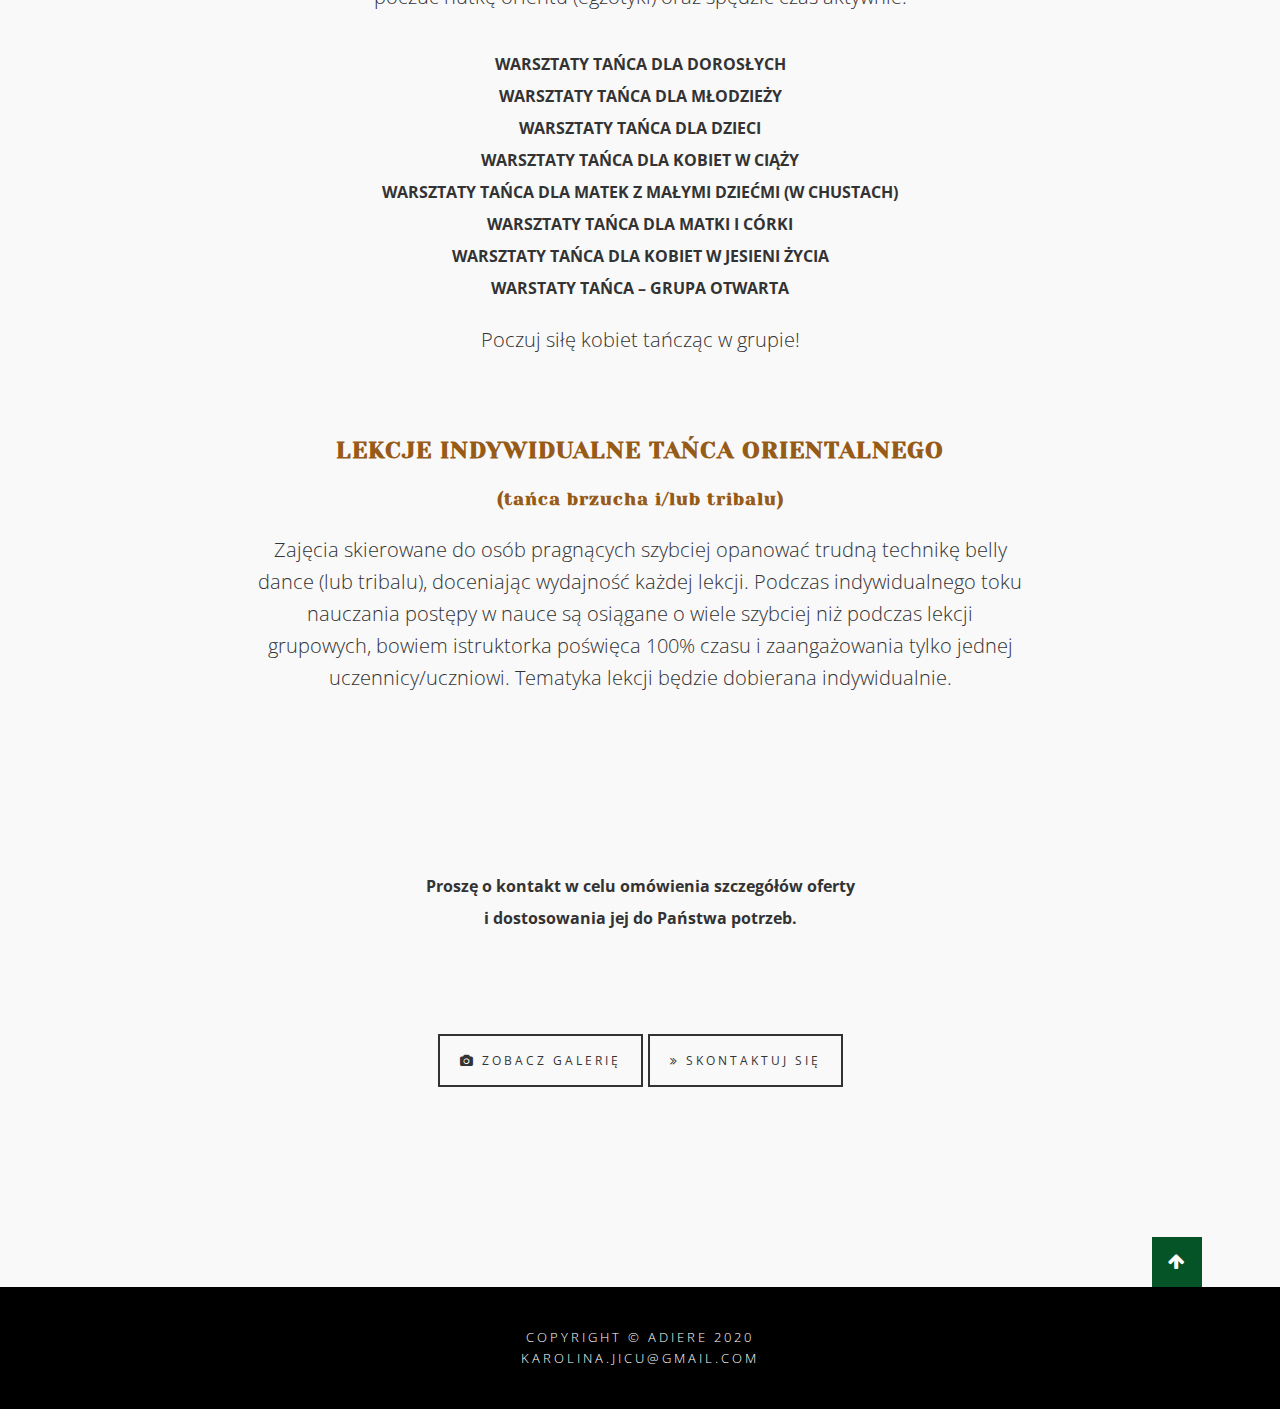
<file: oferta-taniecorientalny.html>
<!DOCTYPE html>
<html lang="pl-PL">
<head>
<meta charset="utf-8">
<meta http-equiv="X-UA-Compatible" content="IE=edge">
<meta name="viewport" content="width=device-width, initial-scale=1">
<meta name="description" content="Karolina Jicu - Ogień & Terapia Tańcem">
<meta name="author" content="Karolina Jicu">
<meta name="keywords" content="taniec brzucha, fireshow, light show, kurs tanca, kursy tanca, Tarnów, nauka tanca,
kursy dla narzeczonych, pierwszy taniec mlodej pary, 
szkola tanca, szkoly tanca, szkoly tanca nowoczesnego, 
instruktorzy tanca, nauczyciele tanca, wykaz szkól tanca,
 prywatne lekcje tanca, szkoly tanca w Tarnowie, salsa, Oriental Queen of Poland, ODF, arabic">
<title>Karolina Jicu - Ogień & Terapia Tańcem</title>
<!-- Bootstrap Core CSS -->
<link href="css/bootstrap.min.css" rel="stylesheet">
<!-- Custom CSS -->
<link href="css/theme.css" rel="stylesheet">
<link href="css/gallery.css" rel="stylesheet">


<!-- Custom CSS -->
<link href="css/theme.css" rel="stylesheet">
<!-- Custom Fonts -->
<link href="font-awesome/css/font-awesome.min.css" rel="stylesheet" type="text/css">
<link href="https://fonts.googleapis.com/css?family=Open+Sans:300,400,700,400italic,700italic" rel="stylesheet" type="text/css">
<link href="https://fonts.googleapis.com/css?family=Montserrat:400,700" rel="stylesheet" type="text/css">
<link href="https://fonts.googleapis.com/css?family=Yeseva+One" rel="stylesheet">
<!-- HTML5 Shim and Respond.js IE8 support of HTML5 elements and media queries -->
<!-- WARNING: Respond.js doesn't work if you view the page via file:// -->
<!--[if lt IE 9]>
        <script src="https://oss.maxcdn.com/libs/html5shiv/3.7.0/html5shiv.js"></script>
        <script src="https://oss.maxcdn.com/libs/respond.js/1.4.2/respond.min.js"></script>
    <![endif]-->
</head>
<body id="page-top" data-spy="scroll" data-target=".navbar-fixed-top">
<!-- Navigation -->
<nav class="navbar navbar-custom navbar-fixed-top" role="navigation">
<div class="container">
	<div class="navbar-header">
		<button type="button" class="navbar-toggle" data-toggle="collapse" data-target=".navbar-main-collapse">
		<i class="fa fa-bars"></i>
		</button>
		<a class="navbar-brand page-scroll" href="index.html">
		<img id="logo" src="img/logo-adiere-smaller.png"/>

		</a>
	</div>
	<!-- Collect the nav links, forms, and other content for toggling -->
	<div class="collapse navbar-collapse navbar-right navbar-main-collapse">
		<ul class="nav navbar-nav">
			<li>
			<a href="index.html">Home</a>
			</li>
			<li>
				<a href="omnie.html">O mnie</a>
				</li>
				<li>
				<a href="galeria.html">Galeria</a>
				</li>
				<li>
				<a href="oferta.html">Oferta</a>
				</li>
				<li>
				<a href="kontakt.html">Kontakt</a>
				</li>
		</ul>
	</div>
	<!-- /.navbar-collapse -->
</div>
<!-- /.container -->
</nav>
<!-- Intro Header -->
<header id="intro-oferta" class="intro">
<div class="intro-body">
	<div class="container">
		<div class="row">
			<div class="col-md-8 col-md-offset-2">
				<h1 class="brand-heading">Oferta</h1>
				<p class="intro-text">Zapraszam do zapoznania się z ofertą artystyczną Adiere.
				</p>
				<a href="#taniec" class="btn btn-circle page-scroll">
				<i class="fa fa-angle-double-down animated"></i>
				</a>
			</div>
		</div>
	</div>
</div>
</header>
<!-- Project Details Section -->
<section id="single-project">
<div class="container content-section text-center">
	<div class="row">
		<div class="col-lg-8 col-lg-offset-2">

			<div class="oferta-list" id="oferta">
				<div class="oferta">
					<a href="oferta-fireshow.html"><img src="img/oferta/fireshow.jpg" alt="oferta" class="oferta-image">
						<div class="overlay">
						</div></a>
		</div>

		<div class="oferta">
				 <a href="oferta-led.html"><img src="img/oferta/led.jpg" alt="oferta" class="oferta-image">
						<div class="overlay">
						</div></a>
		</div>

		<div class="oferta">
				 <a href="oferta-taniecorientalny.html">	<img src="img/oferta/taniecorientalny.jpg" alt="oferta" class="oferta-image">
						<div class="overlay">
						</div></a>
				</div>
			<div class="oferta">
				 <a href="oferta-choreoterapia.html">	<img src="img/oferta/choreoterapia.jpg" alt="oferta" class="oferta-image">
						<div class="overlay">
						</div></a>
				</div>
			</div> <!-- oferta-list END -->
		</div>
	</div>
			<div class="row">
				<div class="col-lg-8 col-lg-offset-2">
					<div id="taniecorientalny" class="text-block text-center">
						<h2>Taniec Orientalny</h2>

										<span  class="bold">
												<a id="alinks" href="#pokazy"> Pokazy<br></a>
												<a id="alinks" href="#warsztaty">Warsztaty <br></a>
												<a id="alinks" href="#indywidualne"> Lekcje indywidualne</a>

											</span>
									</div>

				<div id="pokazy" class="text-block">

						<h3 class="text-center;">Pokazy tańca orientalnego</h3>
						
						<h4 style="text-transform:lowercase; color:#975B18; line-height:0;">(tańca brzucha i/lub tribalu)</h4><br> 
						<p>
						Widowiska tego rodzaju są dla widzów
						niezapomnianym przeżyciem... Taniec przy akompaniamencie arabskiej muzyki
						przeniesie gości w magiczną krainę Orientu, pełną przepychu, barw i
						olśniewającego piękna. Dynamiczne ruchy bioder, falujące ramiona,
						rozwiane włosy oraz zmysłowe fale ciała to tylko niektóre z elementów
						 tańca brzucha. W tańcu używa się woali, skrzydeł Izis, szabli, tac z
						 płonącymi świecami, bambusowych lasek, czy też świecznika zwanego
						 shamadanem. Taniec orientalny ma wiele odmian: m.in. klasykę, drum solo,
						  show, beledi. Każdy z tych gatunków tańca ma odmienny charakter,
							wykonywany jest do innego rodzaju muzyki oraz w innym kostiumie.
							Zamawiający ma możliwość samodzielnego wyboru rodzaju tańca lub
							pozostawienia tej kwestii tancerce. Program występów jest dopasowany
							 do miejsca oraz charakteru (zależy również od wielkości przestrzeni
							  przeznaczonej na pokaz). Podczas imprezy istnieje możliwość
								 przeprowadzenia krótkiej lekcji tańca (animacji) z udziałem gości.
						</p>

						<p>
							Standardowy program składa się z 2-3 choreografii (po ok.3 min.),
							ale szczegóły pokazu są ustalane z Klientem. W przerwach miedzy
							występami tancerka zmienia stroje i akcesoria. Oferta skierowana jest
							zarówno do firm, jak i osób prywatnych. Pokaz tańca orientalnego uświetni
							imprezy firmowe, festiwale, happeningi, uroczystości okolicznościowe i inne.
						</p>

						<p>
							Pozwól zabrać się w podróż do bajkowej krainy „Tysiąca i jednej nocy”... 	</p>
							<span class="bold">
							Taniec orientalny na uroczystości weselnej <br>
							Taniec orientalny dla firm <br>
							Taniec orientalny na festiwalach/ koncertach <br>
							Taniec orientalny na urodzinach/ wieczorach panieńskich <br>

						</span>
					</div>

					<div id="warsztaty" class="text-block">
						<h3 class="text-center">Warsztaty tańca orientalnego </h3>

						<h4 style="text-transform:lowercase; color:#975B18; line-height:0;">(tańca brzucha i/lub tribalu) </h4>
						<p>
							Grupowe zajęcia taneczne na wszystkich poziomach zaawansowania.
							Taniec orientalny wzbogaca zarówno na poziomie fizycznym jak
							i duchowym. Stwarza wewnętrzną harmonię oraz pozwala wyzwolić kobiecość.
							 Równocześnie dobroczynnie wpływa na kręgosłup, giętkość ruchów i
							 pozbycie się napięć. Przy dźwiękach porywającej, orientalnej muzyki,
							  belly dance jest doskonałą formą ćwiczeń i relaksu dla każdej kobiety.
							</p>
							<p>
							Przykładowa tematyka warsztatów: drum solo, praca z woalem,
							postawa w tańcu orientalnym/piękne ręce/gesty/mimika/kontakt
							z publicznością, belly dance show, rytmy orientalne + kombinacje
							taneczne.
							Dzięki zajęciom, uczestniczki poczują się jeszcze bardziej atrakcyjnie,
							 kobieco, wyjątkowo i niecodziennie. Będą miały okazję poczuć nutkę
							 orientu (egzotyki) oraz spędzić czas aktywnie.
						</p>

						<span class="bold">
								Warsztaty tańca dla dorosłych <br>
							Warsztaty tańca dla młodzieży <br>
								Warsztaty tańca dla dzieci <br>
								Warsztaty tańca dla kobiet w ciąży <br>
								Warsztaty tańca dla matek z małymi dziećmi (w chustach) <br>
							Warsztaty tańca dla matki i córki <br>
								Warsztaty tańca dla kobiet w jesieni życia<br>
									Warstaty tańca – grupa otwarta <br>
						</span><br>
							<p>
							 	Poczuj siłę kobiet tańcząc w grupie!
						 	</p>
				</div>

				<div id="indywidualne" class="text-block">
					<h3 class="text-center">Lekcje indywidualne tańca orientalnego</h3>
					<h4 style="text-transform:lowercase; color:#975B18; line-height:0;">(tańca brzucha i/lub tribalu) </h4>
					<p>
						Zajęcia skierowane do osób pragnących szybciej opanować trudną technikę
						belly dance (lub tribalu), doceniając wydajność każdej lekcji.
						Podczas indywidualnego toku nauczania postępy w nauce są osiągane
						o wiele szybciej niż podczas lekcji grupowych, bowiem istruktorka poświęca
						100% czasu i zaangażowania tylko jednej uczennicy/uczniowi.

						Tematyka lekcji będzie dobierana indywidualnie.
						</p>

			</div>

			<div class="text-block text-center">
				<span class="bold-small"> <br> <br> <br>
					Proszę o kontakt w celu omówienia szczegółów oferty <br> 
					i dostosowania jej do Państwa potrzeb.
				</span>
		</div>


			<p class="text-center">
				<a href="galeria.html" class="btnghost"><i class="fa fa-camera"></i> Zobacz galerię</a>
				<a href="kontakt.html" class="btnghost"><i class="fa fa-angle-double-right "></i> Skontaktuj się</a>


			</p>
		</div>
	</div>
</div>

<div class="go-top">
		<a title="Back to Top" href="#single-project"><i class="fa fa-arrow-up"></i> </a>
</div>
</section>

<!-- Footer -->
<footer>
<div class="container text-center">
	<p class="credits">
		Copyright &copy; Adiere 2020<br/>
		karolina.jicu@gmail.com
	</p>
</div>
</footer>
<!-- jQuery -->
<script src="js/jquery.js"></script>
<!-- Bootstrap Core JavaScript -->
<script src="js/bootstrap.min.js"></script>
<!-- Plugin JavaScript -->
<script src="js/jquery.easing.min.js"></script>
<!-- Custom Theme JavaScript -->
<script src="js/theme.js"></script>
</body>
</html>
</file>
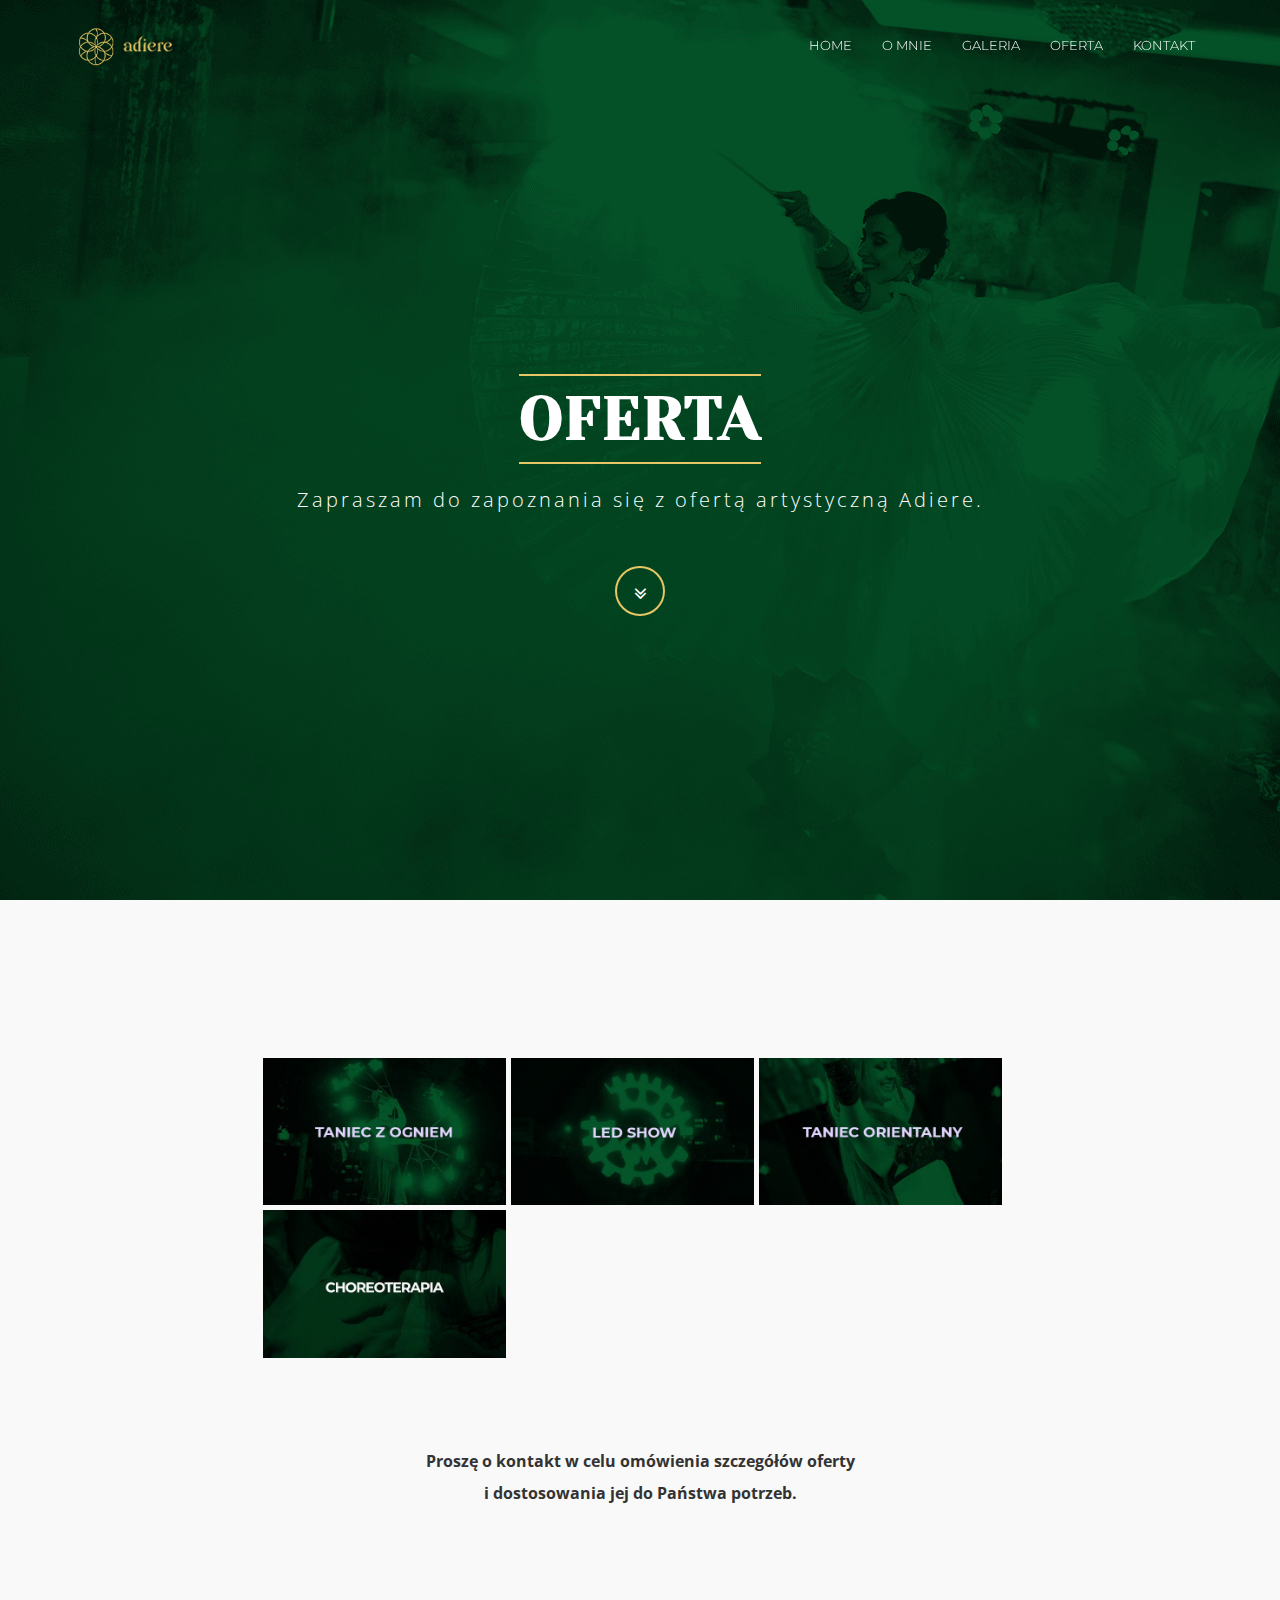
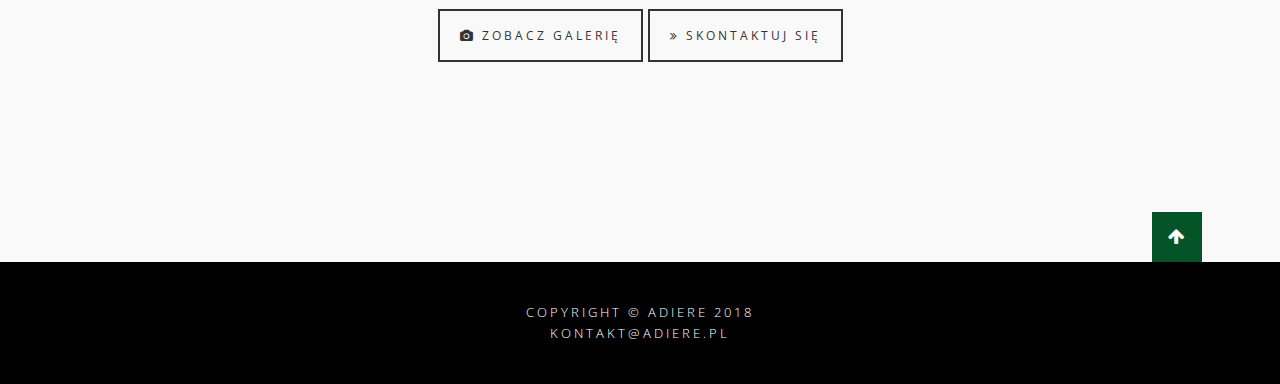
<file: oferta.html>
<!DOCTYPE html>
<html lang="pl-PL">
<head>
<meta charset="utf-8">
<meta http-equiv="X-UA-Compatible" content="IE=edge">
<meta name="viewport" content="width=device-width, initial-scale=1">
<meta name="description" content="Karolina Jicu - Ogień & Terapia Tańcem">
<meta name="author" content="Karolina Jicu">
 <meta name="keywords" content="taniec brzucha, fireshow, light show, kurs tanca, kursy tanca, Tarnów, nauka tanca,
kursy dla narzeczonych, pierwszy taniec mlodej pary, 
szkola tanca, szkoly tanca, szkoly tanca nowoczesnego, 
instruktorzy tanca, nauczyciele tanca, wykaz szkól tanca,
 prywatne lekcje tanca, szkoly tanca w Tarnowie, salsa, Oriental Queen of Poland, ODF, arabic">
<title>Karolina Jicu - Ogień & Terapia Tańcem</title>
<!-- Bootstrap Core CSS -->
<link href="css/bootstrap.min.css" rel="stylesheet">
<!-- Custom CSS -->
<link href="css/theme.css" rel="stylesheet">
<link href="css/gallery.css" rel="stylesheet">

<!-- Custom Fonts -->
<link href="font-awesome/css/font-awesome.min.css" rel="stylesheet" type="text/css">
<link href="https://fonts.googleapis.com/css?family=Open+Sans:300,400,700,400italic,700italic" rel="stylesheet" type="text/css">
<link href="https://fonts.googleapis.com/css?family=Montserrat:400,700" rel="stylesheet" type="text/css">
<link href="https://fonts.googleapis.com/css?family=Yeseva+One" rel="stylesheet">
<!-- HTML5 Shim and Respond.js IE8 support of HTML5 elements and media queries -->
<!-- WARNING: Respond.js doesn't work if you view the page via file:// -->
<!--[if lt IE 9]>
        <script src="https://oss.maxcdn.com/libs/html5shiv/3.7.0/html5shiv.js"></script>
        <script src="https://oss.maxcdn.com/libs/respond.js/1.4.2/respond.min.js"></script>
    <![endif]-->
</head>
<body id="page-top" data-spy="scroll" data-target=".navbar-fixed-top">
<!-- Navigation -->
<nav class="navbar navbar-custom navbar-fixed-top" role="navigation">
<div class="container">
	<div class="navbar-header">
		<button type="button" class="navbar-toggle" data-toggle="collapse" data-target=".navbar-main-collapse">
		<i class="fa fa-bars"></i>
		</button>
		<a class="navbar-brand page-scroll" href="index.html">
		<img id="logo" src="img/logo-adiere-smaller.png"/>

		</a>
	</div>
	<!-- Collect the nav links, forms, and other content for toggling -->
	<div class="collapse navbar-collapse navbar-right navbar-main-collapse">
		<ul class="nav navbar-nav">
			<li>
			<a href="index.html">Home</a>
			</li>
			<li>
				<a href="omnie.html">O mnie</a>
				</li>
				<li>
				<a href="galeria.html">Galeria</a>
				</li>
				<li>
				<a href="oferta.html">Oferta</a>
				</li>
				<li>
				<a href="kontakt.html">Kontakt</a>
				</li>
		</ul>
	</div>
	<!-- /.navbar-collapse -->
</div>
<!-- /.container -->
</nav>
<!-- Intro Header -->
<header id="intro-oferta" class="intro">
<div class="intro-body">
	<div class="container">
		<div class="row">
			<div class="col-md-8 col-md-offset-2">
				<h1 class="brand-heading">Oferta</h1>
				<p class="intro-text">
					Zapraszam do zapoznania się z ofertą artystyczną Adiere.

				</p>
				<a href="#oferta" class="btn btn-circle page-scroll">
				<i class="fa fa-angle-double-down animated"></i>
				</a>
			</div>
		</div>
	</div>
</div>
</header>
<!-- Project Details Section -->
<section id="single-project">
<div class="container content-section text-center">
	<div class="row">
		<div class="col-lg-8 col-lg-offset-2">

			<div class="oferta-list" id="oferta">
				<div class="oferta">
					<a href="oferta-fireshow.html"><img src="img/oferta/fireshow.jpg" alt="oferta" class="oferta-image">
						<div class="overlay">
						</div></a>
		</div>

		<div class="oferta">
				 <a href="oferta-led.html"><img src="img/oferta/led.jpg" alt="oferta" class="oferta-image">
						<div class="overlay">
						</div></a>
		</div>

		<div class="oferta">
				 <a href="oferta-taniecorientalny.html">	<img src="img/oferta/taniecorientalny.jpg" alt="oferta" class="oferta-image">
						<div class="overlay">
						</div></a>
				</div>
			<div class="oferta">
				 <a href="oferta-choreoterapia.html">	<img src="img/oferta/choreoterapia.jpg" alt="oferta" class="oferta-image">
						<div class="overlay">
						</div></a>
				</div>
			</div> <!-- oferta-list END -->
		</div>
	</div>

		<div class="row">

			<div class="col-lg-8 col-lg-offset-2">
			<div class="text-block">
				<span class="bold-small">
					Proszę o kontakt w celu omówienia szczegółów oferty <br>
					i dostosowania jej do Państwa potrzeb.
				</span>
		</div>


			<p>
				<a href="galeria.html" class="btnghost"><i class="fa fa-camera"></i> Zobacz galerię</a>
				<a href="kontakt.html" class="btnghost"><i class="fa fa-angle-double-right "></i> Skontaktuj się</a>


			</p>
		</div>
	</div>
</div>

<div class="go-top">
		<a title="Back to Top" href="#single-project"><i class="fa fa-arrow-up"></i> </a>
</div>
</section>

<!-- Footer -->
<footer>
<div class="container text-center">
	<p class="credits">
		Copyright &copy; Adiere 2018<br/>
		kontakt@adiere.pl
	</p>
</div>
</footer>
<!-- jQuery -->
<script src="js/jquery.js"></script>
<!-- Bootstrap Core JavaScript -->
<script src="js/bootstrap.min.js"></script>
<!-- Plugin JavaScript -->
<script src="js/jquery.easing.min.js"></script>
<!-- Custom Theme JavaScript -->
<script src="js/theme.js"></script>
</body>
</html>
</file>
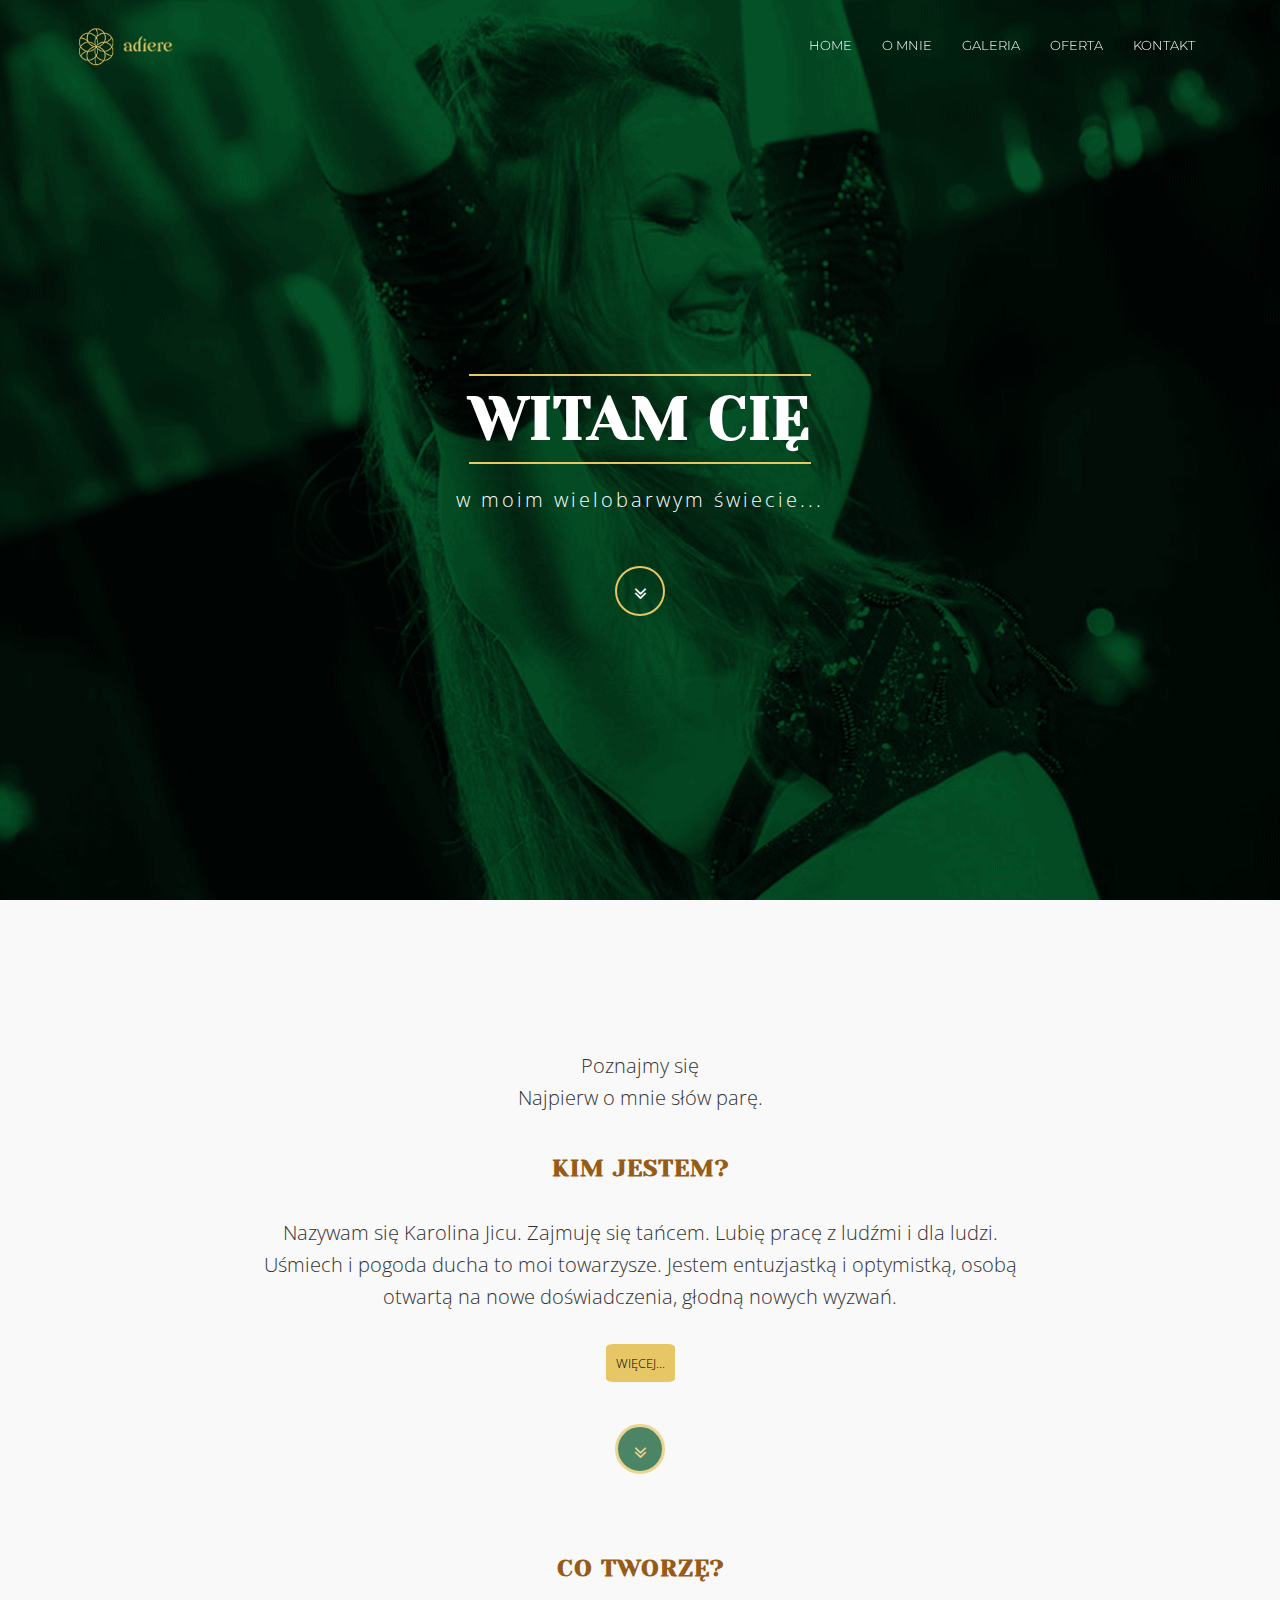
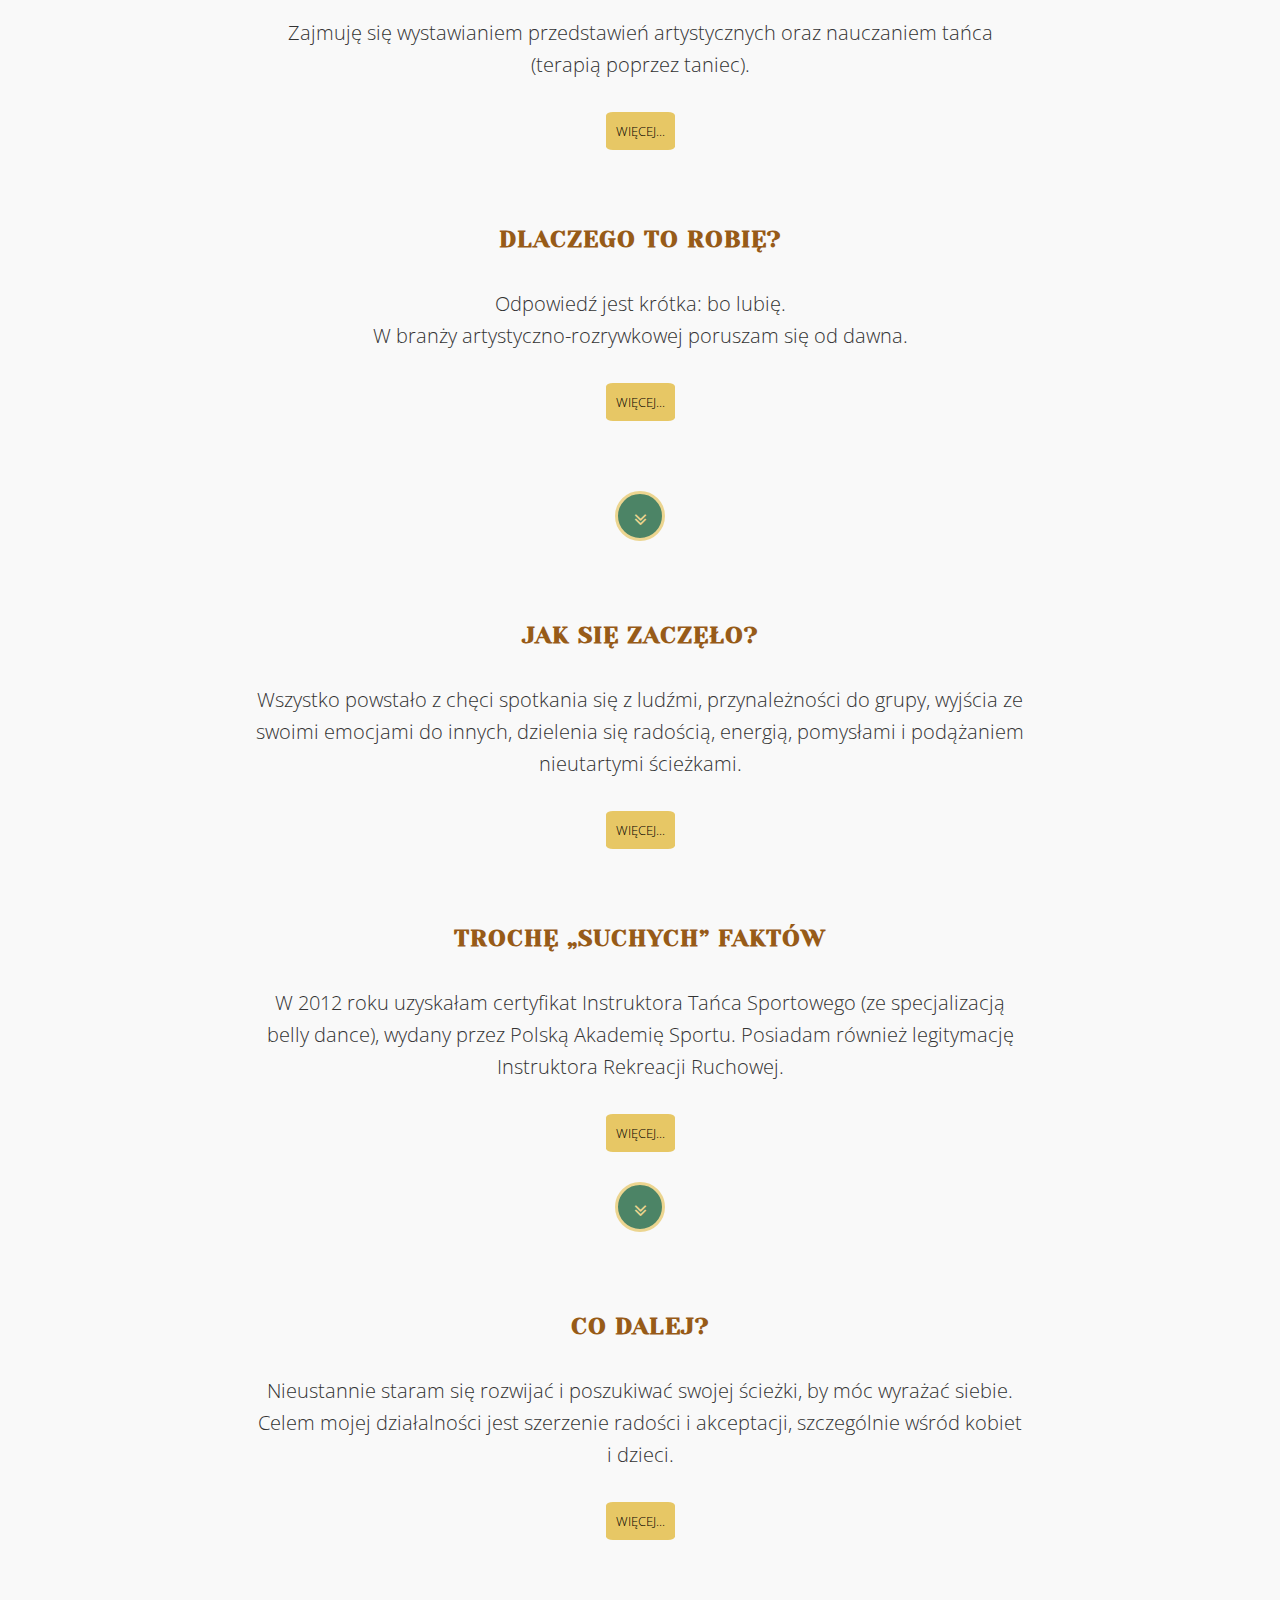
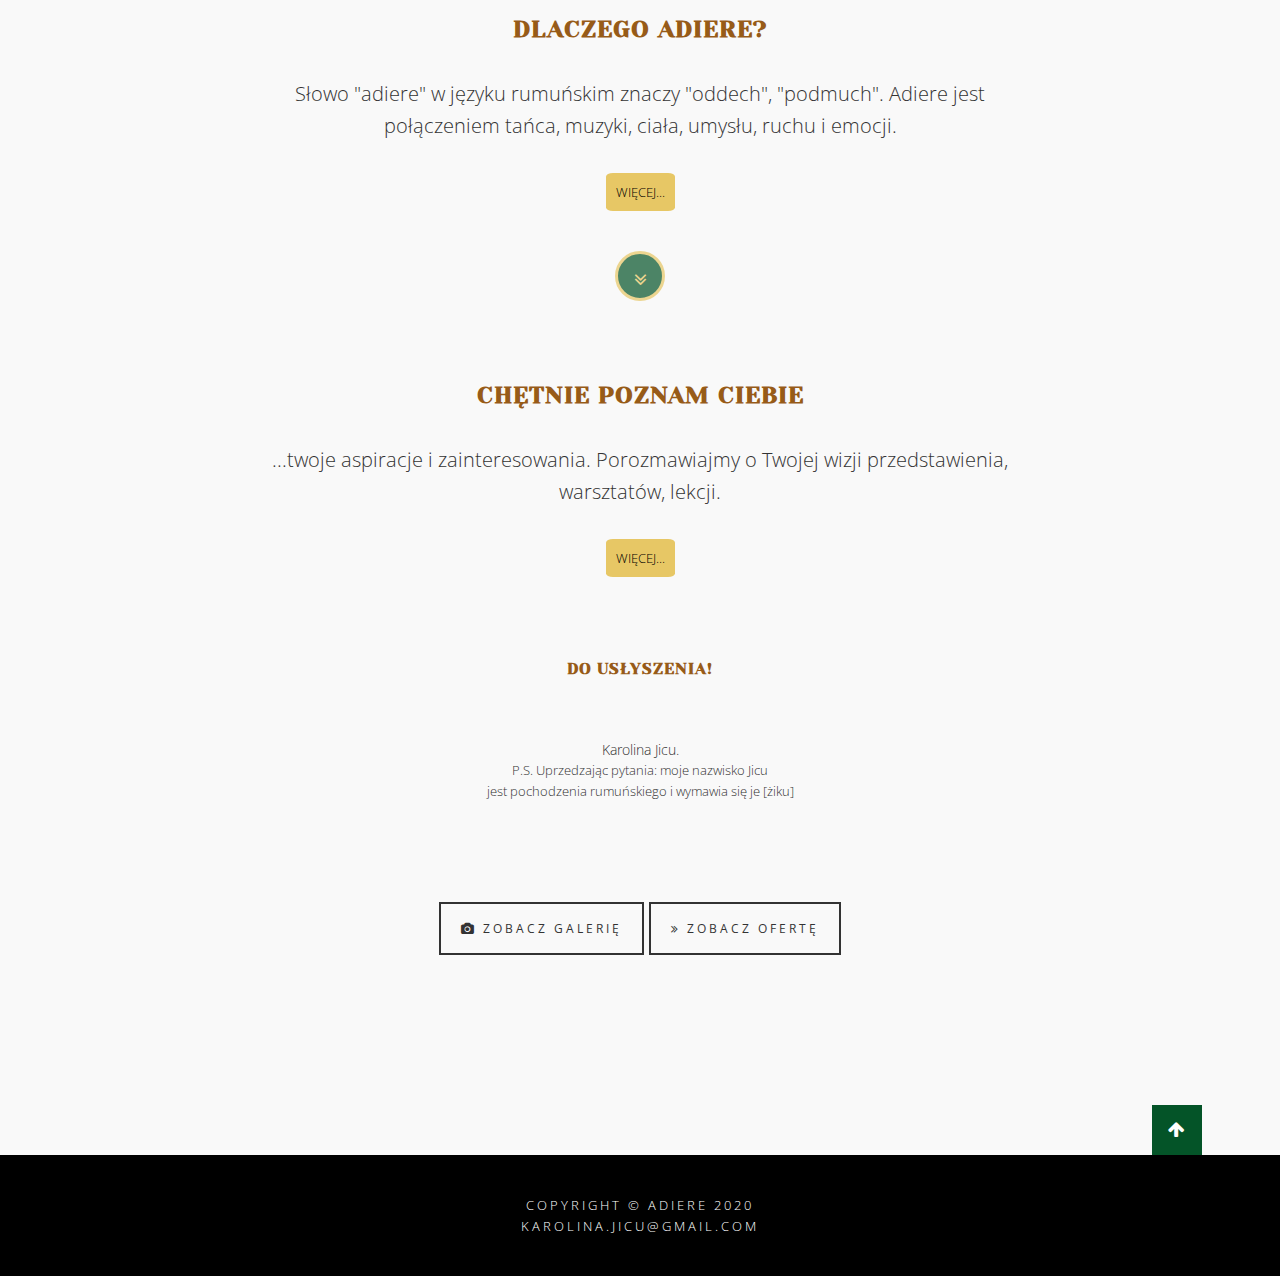
<file: omnie.html>
<!DOCTYPE html>
<html lang="pl-PL">
<head>
<meta charset="utf-8">
<meta http-equiv="X-UA-Compatible" content="IE=edge">
<meta name="viewport" content="width=device-width, initial-scale=1">
<meta name="description" content="Karolina Jicu - Ogień & Terapia Tańcem">
<meta name="author" content="Karolina Jicu">
<meta name="keywords" content="taniec brzucha, fireshow, light show, kurs tanca, kursy tanca, Tarnów, nauka tanca,
kursy dla narzeczonych, pierwszy taniec mlodej pary, szkola tanca, szkoly tanca, szkoly tanca nowoczesnego, instruktorzy tanca, nauczyciele tanca, wykaz szkól tanca, prywatne lekcje tanca, szkoly tanca w Tarnowie, salsa, Oriental Queen of Poland, ODF, arabic">
<title>Karolina Jicu - Ogień & Terapia Tańcem</title>
<!-- Bootstrap Core CSS -->
<link href="css/bootstrap.min.css" rel="stylesheet">
<!-- Custom CSS -->
<link href="css/theme.css" rel="stylesheet">
<link href="css/gallery.css" rel="stylesheet">

<!-- Custom Fonts -->
<link href="font-awesome/css/font-awesome.min.css" rel="stylesheet" type="text/css">
<link href="https://fonts.googleapis.com/css?family=Open+Sans:300,400,700,400italic,700italic" rel="stylesheet" type="text/css">
<link href="https://fonts.googleapis.com/css?family=Montserrat:400,700" rel="stylesheet" type="text/css">
<link href="https://fonts.googleapis.com/css?family=Yeseva+One" rel="stylesheet">
<link rel="stylesheet" href="https://use.fontawesome.com/releases/v5.4.1/css/all.css" integrity="sha384-5sAR7xN1Nv6T6+dT2mhtzEpVJvfS3NScPQTrOxhwjIuvcA67KV2R5Jz6kr4abQsz" crossorigin="anonymous">
<!-- HTML5 Shim and Respond.js IE8 support of HTML5 elements and media queries -->
<!-- WARNING: Respond.js doesn't work if you view the page via file:// -->
<!--[if lt IE 9]>
        <script src="https://oss.maxcdn.com/libs/html5shiv/3.7.0/html5shiv.js"></script>
        <script src="https://oss.maxcdn.com/libs/respond.js/1.4.2/respond.min.js"></script>
    <![endif]-->
</head>
<body id="page-top" data-spy="scroll" data-target=".navbar-fixed-top">
<!-- Navigation -->
<nav class="navbar navbar-custom navbar-fixed-top" role="navigation">
<div class="container">
	<div class="navbar-header">
		<button type="button" class="navbar-toggle" data-toggle="collapse" data-target=".navbar-main-collapse">
		<i class="fa fa-bars"></i>
		</button>
		<a class="navbar-brand page-scroll" href="index.html">
		<img id="logo" src="img/logo-adiere-smaller.png"/>
		</a>
	</div>
	<!-- Collect the nav links, forms, and other content for toggling -->
	<div class="collapse navbar-collapse navbar-right navbar-main-collapse">
		<ul class="nav navbar-nav">
			<li>
			<a href="index.html">Home</a>
			</li>
			<li>
				<a href="omnie.html">O mnie</a>
				</li>
				<li>
				<a href="galeria.html">Galeria</a>
				</li>
				<li>
				<a href="oferta.html">Oferta</a>
				</li>
				<li>
				<a href="kontakt.html">Kontakt</a>
				</li>
		</ul>
	</div>
	<!-- /.navbar-collapse -->
</div>
<!-- /.container -->
</nav>
<!-- Intro Header -->
<header id="intro-omnie" class="intro">
<div class="intro-body">
	<div class="container">
		<div class="row">
			<div class="col-md-8 col-md-offset-2">
				<h1 class="brand-heading">Witam Cię</h1>
				<p class="intro-text">
					w moim wielobarwym świecie...
				</p>
				<a href="#single-project" class="btn btn-circle page-scroll">
				<i class="fa fa-angle-double-down animated"></i>
				</a>
			</div>
		</div>
	</div>
</div>
</header>
<!-- Project Details Section -->
<section id="single-project">
<div class="container content-section text-center">
	<div class="row">
		<p id="omnie" style="margin-top:0px;">Poznajmy się <i class="far fa-smile"></i><br>
		Najpierw o mnie słów parę.</p>
		<div class="col-lg-8 col-lg-offset-2">

			<div class="text-block" style="margin-top:5px;">
					<h3>Kim jestem?</h3>
					<p>

					 <span class="teaser">Nazywam się Karolina Jicu. Zajmuję się tańcem. Lubię pracę z ludźmi i dla ludzi.
					  Uśmiech i pogoda ducha to moi towarzysze. Jestem entuzjastką i optymistką,
					  osobą otwartą na nowe doświadczenia, głodną nowych wyzwań. </span>

					<span class="complete"> <br><br>Cechuje mnie żywiołowość i spontaniczność. Lubię spacery, lasy,
					jazdę na rowerze, podróże, a szczególnie... Rumunię. Jestem marzycielką
					stąpająca mocno po ziemi. <br>Obecnie mieszkam w Tarnowie.</span><br><br>
					<span class="more" style="border-radius:10% !important; padding:10px; width:100px; height:">		Więcej...</span><br>
					<br>
					<a href="#down1" class="btn btn-circle page-scroll"  style="border: 3px solid #e7c765 !important;color:#e7c765; background-color:#045428; opacity:0.7; margin-top:0px float:left;">
				<i class="fa fa-angle-double-down animated"></i>
				</a>
					</p>
			</div>

				<div class="text-block" id="down1">
							<h3 >Co tworzę?</h3>
							<p>
								<span class="teaser">Zajmuję się wystawianiem przedstawień artystycznych oraz nauczaniem tańca (terapią poprzez taniec).
							</span>

							 <span class="complete"><br><br>
								<span class="bold"> Moje działania sprowadzają się do trzech głównych nurtów:</span><br>

							<i style="text-align:left;"></i>  &#9900 taniec orientalny (taniec brzucha i tribal) - pokazy, warsztaty, lekcje<br>
							<i style="text-align:left;"></i>  &#9900  taniec z ogniem (fire show) – pokazy, warsztaty, lekcje<br>
							<i style="text-align:left;"></i>  &#9900  LED show (pokazy oparte na nowoczesnej technologi LED)<br><br>
							 Szczegółową ofertę znajdziesz <a id="link" href="oferta.html">tu.</a>


						 	</span><br><br>

							 	<span class="more" style="border-radius:10% !important; padding:10px; width:100px; height:">		Więcej...</span>
							</p>
							
				</div>

				<div class="text-block">
							<h3>Dlaczego to robię?</h3>
							<p>
								<span class="teaser">Odpowiedź jest krótka: bo lubię.<br>
								W branży artystyczno-rozrywkowej poruszam się od dawna.
								</span>

							 <span class="complete"><br>
								 Posiadam wieloletnie doświadczenie w dziedzinie fire show, UV-show
	 							(przedstawienia w bodypaintingu z wykorzystaniem świateł ultrafioletowych)
	 							oraz tańca brzucha.  Współpracuję w wieloma artystami na terenie całej Polski.<br><br>
	 							Chciałabym opowiedzieć Ci o mojej pasji.

						 	</span><br><br>

							 	<span class="more" style="border-radius:10% !important; padding:10px; width:100px;">		Więcej...</span>
							</p>
							<br>
							<a href="#down2" class="btn btn-circle page-scroll"  style="border: 3px solid #e7c765 !important;color:#e7c765; background-color:#045428; opacity:0.7; margin-top:20px">
				<i class="fa fa-angle-double-down animated"></i>
				</a>
				</div>

				<div class="text-block">
							<h3 id="down2">Jak się zaczęło?</h3>
							<p>
								<span class="teaser">Wszystko powstało z chęci spotkania się z ludźmi, przynależności do grupy, wyjścia ze swoimi emocjami do innych, dzielenia się radością, energią, pomysłami
								i podążaniem nieutartymi ścieżkami.
								</span>



							 <span class="complete"><br><br>
								 Miejscem mojego dzieciństwa i dojrzewania były Lipiny (wioska w województwie małopolskim).     Tu się wychowałam. Tu moi rodzice nauczyli mnie dostrzegać piękno wokół, być kreatywną i cieszyć się z tego czego doświadczam.
 								  Bezcenne...<br><br>

									Moja fascynacja tańcem sięga już ponad 10 lat.
									Zaczęło się od... ognia. <br>Taniec z użyciem prawdziwego ognia (fire show) to ekscytujące przeżycie,
									 dające wiele emocji. Podczas zręcznej manipulacji różnego rodzaju płonącymi rekwizytami, artysta
									 „rysuje” przestrzenne, ogniowe figury.
									Mój pierwszy kontakt z fire show miał miesjce<br> w tarnowskim Bractwie Rycerskim.
									Później był Kraków: nowe środowisko, nowi ludzie, przyjaźnie, kontakty, pierwsze występy
									 uliczne (na krakowskim rynku). Studenckie lata pełne swobody twórczej i spontaniczności...
									 <br><br>
									Później dołączyły bębny, muzyka świata, bodypainting, przygoda ze światłem ultrafioletowym.
									Zaczęły się nowatorskie projekty, koncerty, współpraca z teatrami ognia, tworzenie duetów
									scenicznych itd.
									W tym samym czasie w kręgu moich zainteresowań pojawił się taniec brzucha. Gnana chęcią
									zdobywania nowych wrażeń <br> i wyzwań, zapisałam się na kurs. Po pierwszych zajęciach w szkole
									tańca „załapało”, byłam zafascynowana. Z każdą kolejną lekcją utwierdzałam się w przekonaniu,
									że to jest to!
									<br><br>
									Mój dalszy rozwój w tej dziedzinie dokonał się dzięki uczestnictwu w festiwalach tańca
									orientalnego oraz warsztatach z nauczycielami światowego formatu, takimi jak: Farida Fahmy
									(Egipt), Nesrin (Egipt), Osama Mimi Farag (Egipt), Kazafy (Egipt), Osama Emam (Egipt),
									Lubna Emam (Egipt), Isidora Bushkovski (USA), Aisa Lafour (Holandia), Dalia (Czechy),
									Olga Avilova (Ukraina), Jamilah (PL), Suraiya (PL), Anna Redlin (PL).
									<br><br>

									Poznałam również podstawy baletu, tribalu (American Tribal Style oraz Tribal Fusion)
									oraz innych technik tanecznych (np. tańca irlandzkiego).
							</span><br><br>

							 	<span class="more" style="border-radius:10% !important; padding:10px; width:100px;">		Więcej...</span>
				</div>

				<div class="text-block">
							<h3>Trochę „suchych” faktów</h3>
							<p>
								<span class="teaser">W 2012 roku uzyskałam certyfikat Instruktora Tańca Sportowego (ze specjalizacją belly dance),
								 wydany przez Polską Akademię Sportu. Posiadam również legitymację Instruktora Rekreacji Ruchowej.
								</span>

							 <span class="complete"><br>
								 Szkoleniem oraz pokazami tańca brzucha zajmuję się od kilku lat.
 								Do uczennic staram się podchodzić indywidualnie. Być dla nich nie tylko nauczycielem,
 								ale także towarzyszem i wsparciem, umieć wysłuchać, docenić, zmotywować.
 								Zajęć tanecznych nie traktuję ściśle technicznie, ale kompleksowo.
 								<br><br>

 									<span class="bold">Na „swoim koncie” mam kilka osiągnięć:</span><br>

 								<i style="text-align:left;"></i>  &#9900  I miejsce podczas konkursu grup fire show na Festiwalu FireProof w Kutnie<br> (z teatrem ognia Los Fuegos), 2017<br>
 								<i style="text-align:left;"></i>  &#9900  II miejsce w konkursie solowym w kategorii Show/Fusion Solo Semi Professional
 								(fuzja tańca brzucha z elementami techniki wykorzystywanej w fire show), podczas Oriental Queen of Poland, 2015<br>
 								<i style="text-align:left;"></i>  &#9900  Miejsce w finale Raks Sharki Solo Semi Professional podczas Oriental Queen of Poland, 2015<br>
 								<i style="text-align:left;"></i>  &#9900  III miejsce solo w turnieju Tańca Brzucha w ramach zawodów eliminacyjnych Polskiego Związku
 								Tańca Sportowego w Łodzi, 2013<br>
 								<i style="text-align:left;"></i>  &#9900  III miejsce w konkursie duetów w ramach I Eastern European Oriental Championship (w duecie Layla&Adila), 2012<br>
 								<i style="text-align:left;"></i>  &#9900  I miejsce w kategorii zespoły muzyczne w konkursie podczas Festiwalu Rytmu <br>i Ognia w Gdyni
 								(z zespołem Siódmy Czakram Ziemi), 2009<br>

							</span><br><br>

							 	<span class="more" style="border-radius:10% !important; padding:10px; width:100px;">		Więcej...</span>
							</p>
					<a href="#down3" class="btn btn-circle page-scroll"  style="border: 3px solid #e7c765 !important;color:#e7c765; background-color:#045428; opacity:0.7; margin-top:0px">
				<i class="fa fa-angle-double-down animated"></i>
				</a>
				</div>
	

				<div class="text-block" id="down3">
							<h3 >Co dalej?</h3>
							<p>
								<span class="teaser">Nieustannie staram się rozwijać i poszukiwać swojej ścieżki, by móc wyrażać siebie.
								 Celem mojej działalności jest szerzenie radości i akceptacji, szczególnie wśród kobiet <br>i dzieci.
								</span>

							 <span class="complete"><br><br>
								 Moim najnowszym odkryciem jest terapia tańcem! Dostrzegam, że poprzez taniec można leczyć,
								 czynić ludzi i świat piękniejszym, wywołać uśmiech na ludzkich twarzach. Podczas tańca uwidaczniają
								 się różnorodne emocje: radość, smutek, entuzjazm, strach... Żeby je oswoić, najpierw trzeba je w sobie
								 dostrzec, a taniec nam w tym pomaga. Moim pragnieniem jest iść w tym kierunku, spotykać człowieka,
								 dotykać jego bolączek, wyciągać pomocną dłoń, „leczyć ducha i ciało”.
								 <br><br>
								  Choreoterapia, bo o niej mowa,
								 jest stosunkowo nową dziedziną w Polsce. Będę ją pogłębiać, drążyć, by móc zaoferować moim podopiecznym
								 jak najlepszą pomoc.

							</span><br><br>

							 	<span class="more" style="border-radius:10% !important; padding:10px; width:100px;">		Więcej...</span>
							</p>

				</div>

				<div class="text-block">
							<h3>Dlaczego ADIERE?</h3>
							<p>
								<span class="teaser">Słowo "adiere" w języku rumuńskim znaczy "oddech", "podmuch". Adiere jest połączeniem tańca,
									muzyki, ciała, umysłu, ruchu i emocji.

								</span>

							 <span class="complete"><br><br>	Moim marzeniem było wyrażanie siebie poprzez swoje działania.
								 Pasja przezwyciężyła trudności i dziś dostrzegam, że te wszystkie lata zbierania doświadczeń
								 artystycznych były przygotowaniem do stworzenia przestrzeni do samorealizacji. Tą przestrzenią jest ADIERE...
								 <br><br>
 								ADIERE może być miejscem również dla Ciebie. Miejscem komunikacji, dzielenia się emocjami, pięknem, estetyką,
								zachwytem nad życiem.
								<br>Dołączysz?
								  <br><br>
 								Uff... to tyle o mnie.

							</span><br><br>

							 	<span class="more" style="border-radius:10% !important; padding:10px; width:100px;">		Więcej...</span>
							</p>
								<a href="#down4" class="btn btn-circle page-scroll"  style="border: 3px solid #e7c765 !important;color:#e7c765; background-color:#045428; opacity:0.7; margin-top:10px">
				<i class="fa fa-angle-double-down animated"></i>
				</a>
				</div>

				<div class="text-block" >
							<h3>Chętnie poznam Ciebie</h3>
							<p>
								<span class="teaser" >...twoje aspiracje i zainteresowania. Porozmawiajmy o Twojej wizji przedstawienia, warsztatów, lekcji.
								</span>

							 <span class="complete"><br><br>
								 <span class="bold">Jesteś organizatorem eventów? Menadżerem?</span> Potrzebujesz ciekawych atrakcji dla swoich gości?
								 Dobrze trafiłeś!
								 Oprócz pokazów solowych oferuję również pokazy<br> w duecie lub grupie (w zależności od tego,
								 czego sobie życzysz).<br><br>
 								<span class="bold">A może jesteś uczniem, studentem? </span>Chcesz przeżyć coś wyjątkowego? Spróbować swoich sił w żywiole?
								 Proponuję Ci warsztaty/lekcje fire show. Gwarantuję świetną zabawę, solidną naukę i gorące emocje!
								 <br><br>
 								<span class="bold">Dla mam z maleńkimi dziećmi też coś przygotowałam. </span> Sama jestem świeżo upieczoną mamą i wiem,
								czego kobiety oczekują. Spotkania z innymi mamami i wspólny taniec może się okazać odpowiednim rozwiązaniem.
								Uwaga! Dzieci w chustach! <i class="far fa-smile-beam"></i> Tego typu zajęcia wzmocnią więź pomiędzy Tobą a maleństwem, ukoją nerwy,
								zrelaksują, zabawią, oderwą od codziennych obowiązków i przełamią rutynę.
								<br><br>
 								<span class="bold">Spodziewasz się dziecka? </span>Weź udział w specjalnych zajęciach dla kobiet w ciąży.
									<br><br>
 								<span class="bold">A może Twoje dzieci już dawno „wyfrunęły” z gniazda</span> i teraz masz więcej czasu dla siebie
								 i swoich potrzeb?
								Zapraszam na warsztaty i lekcje indywidualne tańca orientalnego.
									<br><br>
 								<span class="bold">Jesteś nauczycielem/dyrektorem szkoły, ośrodka rekreacyjnego?</span> Chcesz zapewnić swoim podopiecznym ciekawe,
								 zajmujące i kreatywne warsztaty podczas ferii zimowych, czy wyjazdów wypoczynkowych?
								 Zajęcia ruchowo-zręcznościowe będą <br>w sam raz dla nich.
								 	<br><br>
 								Chcesz wiedzieć więcej? Zajrzyj do zakładki <a id="link" href="oferta.html">OFERTA</a>.
 								Preferuję współpracę <br>w pogodnej atmosferze, przy otwartości, wzajemnym szacunku i zrozumieniu.


							</span><br><br>

							 	<span class="more" style="border-radius:10% !important; padding:10px; width:100px;">		Więcej...</span>
							</p>
				</div>

				<div class="text-block">

							<p>
								<h3><span class="teaser"><span class="bold" id="down4">Do usłyszenia!</h3> <br>
									Karolina Jicu.</span><br>

								<p style="font-size: small;">P.S. Uprzedzając pytania: moje nazwisko Jicu <br>
								 jest pochodzenia rumuńskiego i wymawia się je [żiku] <i class="far fa-smile-wink"></i></p>
								</span>


							</p>
				</div>


			<p>
				<a href="galeria.html" class="btnghost"><i class="fa fa-camera"></i> Zobacz galerię</a>
				<a href="oferta.html" class="btnghost"><i class="fa fa-angle-double-right "></i> Zobacz ofertę</a>


			</p>
		</div>
	</div>
</div>
<div class="go-top">
		<a title="Back to Top" href="#omnie"><i class="fa fa-arrow-up"></i> </a>
</div>
</section>

<!-- Footer -->
<footer>
<div class="container text-center">
	<p class="credits">
		Copyright &copy; Adiere 2020<br/>
		karolina.jicu@gmail.com
	</p>
</div>
</footer>
<!-- jQuery -->
<script src="js/jquery.js"></script>
<!-- Bootstrap Core JavaScript -->
<script src="js/bootstrap.min.js"></script>
<!-- Plugin JavaScript -->
<script src="js/jquery.easing.min.js"></script>
<!-- Custom Theme JavaScript -->
<script src="js/theme.js"></script>
</body>
</html>
</file>
<file: css/theme.css>
/* Aries v1.0 - by WowThemes.net */
body {
	width:100%;
	height:100%;
	font-family:Open Sans,"Helvetica Neue",Helvetica,Arial,sans-serif;
	color:#fff;
	background-color:#000;
	 font-weight:300;
}
html {
	width:100%;
	height:100%;
}
h1,h2,h3,h4,h5,h6 {
	margin:0 0 35px;
	text-transform:uppercase;
	font-family:'Yeseva One', cursive, Montserrat,"Helvetica Neue",Helvetica,Arial,sans-serif; 
	font-weight:700;
	letter-spacing:1px;
}
h1{
	color:#fff;
}

h3{
	color:#975B18;
	line-height: 28px;
}


p {
	margin:0 0 25px;
	font-size:18px;
	orphans: 3;
	line-height:1.5;
}
@media(min-width:768px) {
	p {
		margin:0 0 35px;
		font-size:20px;
		line-height:1.6;
	}
}
a {
	color:inherit;
	-webkit-transition:all .2s ease-in-out;
	-moz-transition:all .2s ease-in-out;
	transition:all .2s ease-in-out;
}
a:hover,a:focus {
	text-decoration:none;
	color:inherit;
}
.light {
	font-weight:400;
}
.navbar-custom {
	margin-bottom:0;
	border-bottom:1px solid rgba(255,255,255,.3);
	text-transform:uppercase;
	font-family:Montserrat,"Helvetica Neue",Helvetica,Arial,sans-serif;
	background-color:#000;
}
.navbar-custom .navbar-brand {
	font-size:20px;
	text-transform:none;
	letter-spacing:1px;
	width:70px;
}


.navbar-custom .navbar-brand:focus {
	outline:0;
}
.navbar-custom .navbar-brand .navbar-toggle {
	padding:4px 6px;
	font-size:16px;
	color:#fff;

}
#logo{
	margin: -8px 0;
	padding:0;
	width:110px;
	height: auto;

}

.navbar-custom .navbar-brand .navbar-toggle:focus,.navbar-custom .navbar-brand .navbar-toggle:active {
	outline:0;
}
.navbar-custom a {
}
.navbar-custom .nav li a {
	-webkit-transition:background .3s ease-in-out;
	-moz-transition:background .3s ease-in-out;
	transition:background .3s ease-in-out;
}
.navbar-custom .nav li a:hover {
	outline:0;
	color:#e7c765;
	background-color:transparent;
}
.navbar-custom .nav li a:focus,.navbar-custom .nav li a:active {
	outline:0;
	background-color:transparent;
}
.navbar-custom .nav li.active {
	outline:0;
}
.navbar-custom .nav li.active a {
	color:#e7c765;
}
.navbar-custom .nav li.active a:hover {
	color:#e7c765;
}
@media(min-width:768px) {
	.navbar-custom {
		padding:20px 0;
		border-bottom:0;
		font-size:13px;
		background:0 0;
		-webkit-transition:background .5s ease-in-out,padding .5s ease-in-out;
		-moz-transition:background .5s ease-in-out,padding .5s ease-in-out;
		transition:background .5s ease-in-out,padding .5s ease-in-out;
	}
		 .navbar-custom.top-nav-collapse {
		 padding:0;
		border-bottom:1px solid rgba(255,255,255,.3);
		color:#fff;
			background:#000;
	}
	.navbar-custom.top-nav-collapse a {
		color:#fff;
		display:inline-block;
	}
	.navbar-custom .navbar-brand img {

		height:56px;
	}
}



.intro {
	display:table;
	width:100%;
	height:auto;
	padding:100px 0 100px 0;
	text-align:center;
	color:#fff;
	background-image:url("../img/duotone/bg-12.png");
	-webkit-background-size:cover;
	-moz-background-size:cover;
	background-size:cover;
	-o-background-size:cover;
}
#intro-omnie{
	background-image:url("../img/duotone/bg-11.png");
}

#intro-kontakt{
	background-image:url("../img/duotone/bg-08.png");
}

#intro-galeria{
	background-image:url("../img/duotone/bg-02.png");
}

#intro-oferta{
	background-image:url("../img/duotone/bg-14.png");
}

.intro .intro-body {
	display:table-cell;
	vertical-align:middle;
}
.intro .intro-body .brand-heading {
	font-family: 'Yeseva One', cursive;
	font-size:40px;
}
.intro .intro-body .intro-text {
	font-size:18px;
}
@media(min-width:768px) {
	.intro {
		height:100%;
		padding:0;

	}

	video{
		width: 100%;
		padding-bottom: 0px;
	}


	.intro .intro-body .brand-heading {
		font-size:60px;
		margin-top:90px;
		margin-bottom:20px;
		border-top:2px solid #e7c765;
		border-bottom:2px solid #e7c765;
		display:inline-block;
		padding:10px 0;
	}
	.intro .intro-body .intro-text {
		font-size:20px;
			font-weight:300;
			letter-spacing:3px;
	}

}


.btn-circle {
	width:50px;
	height:50px;
	margin-top:15px;
	line-height:40px;
	text-align:center;
	border:2px solid #e7c765;
	border-radius:100%!important;
	font-size:20px;
	color:#fff;
	background:0 0;
	-webkit-transition:background .3s ease-in-out;
	-moz-transition:background .3s ease-in-out;
	transition:background .3s ease-in-out;
}
.btn-circle:hover,.btn-circle:focus {
	outline:0;
	color:#975B18;
	background:rgba(255,255,255,.1);
}
.btn-circle i.animated {
	-webkit-transition-property:-webkit-transform;
	-webkit-transition-duration:1s;
	-moz-transition-property:-moz-transform;
	-moz-transition-duration:1s;
}
.btn-circle:hover i.animated {
	-webkit-animation-name:pulse;
	-moz-animation-name:pulse;
	-webkit-animation-duration:1.5s;
	-moz-animation-duration:1.5s;
	-webkit-animation-iteration-count:infinite;
	-moz-animation-iteration-count:infinite;
	-webkit-animation-timing-function:linear;
	-moz-animation-timing-function:linear;
}

.complete{
    display:none;
}
.text-block{
	margin: 80px 0;
}
.more{
		background-color:#E7C765;
		color:#000;
    font-size:13px;
    padding:3px 15px;
		text-transform:uppercase;
    cursor:pointer;
}

.more:hover {
background-color:#F9E19B;
color:#000;
}
#link{
	color:#975B18;
	font-size:18px;
	font-weight: bold;
}

.bold{
	font-weight: bold;
	text-transform:uppercase;
	font-size:16px;
	line-height: 2;

}

.bold-small{
	font-weight: bold;
	font-size:16px;
	line-height: 2;

}	



iframe{
	width:80%;
	padding-bottom: 25px;
}

.h2-gallery{
	margin-top: 150px;
}


@-webkit-keyframes pulse {
	0% {
		-webkit-transform:scale(1);
		transform:scale(1);
	}
	50% {
		-webkit-transform:scale(1.2);
		transform:scale(1.2);
	}
	100% {
		-webkit-transform:scale(1);
		transform:scale(1);
	}
}
@-moz-keyframes pulse {
	0% {
		-moz-transform:scale(1);
		transform:scale(1);
	}
	50% {
		-moz-transform:scale(1.2);
		transform:scale(1.2);
	}
	100% {
		-moz-transform:scale(1);
		transform:scale(1);
	}
}
.content-section {
	padding:40px 0;
	clear:both;
}
@media(min-width:767px) {
	.content-section {
		padding:150px 0;
			 clear:both;
	}
}

@media(max-width:767px){
	iframe{
		width:80%;
		height:200px;
		padding-bottom: 25px;
	}
}
.btn {
	border-radius:0;
	text-transform:uppercase;
	font-family:Montserrat,"Helvetica Neue",Helvetica,Arial,sans-serif;
	font-weight:400;
	-webkit-transition:all .3s ease-in-out;
	-moz-transition:all .3s ease-in-out;
	transition:all .3s ease-in-out;
}
.btn-default {
	border:1px solid #42dca3;
	color:#42dca3;
	background-color:transparent;
}
.btn-default:hover,.btn-default:focus {
	border:1px solid #42dca3;
	outline:0;
	color:#000;
	background-color:#42dca3;
}
ul.banner-social-buttons {
	margin-top:0;
}
@media(max-width:1199px) {
	ul.banner-social-buttons {
		margin-top:15px;
	}
}
@media(max-width:767px) {
	ul.banner-social-buttons li {
		display:block;
		margin-bottom:20px;
		padding:0;
	}
	ul.banner-social-buttons li:last-child {
		margin-bottom:0;
	}
}
footer {
	padding:40px 0;
	z-index:0;
	position:relative;
	clear:both;
}
footer p {
	margin:0;
	font-size:15px;
}
footer p.credits {
	text-transform:uppercase;
	font-size:13px;
	letter-spacing:3px;
}
::-moz-selection {
	text-shadow:none;
	background:#fcfcfc;
	background:rgba(255,255,255,.2);
}
::selection {
	text-shadow:none;
	background:#fcfcfc;
	background:rgba(255,255,255,.2);
}
img::selection {
	background:0 0;
}
img::-moz-selection {
	background:0 0;
}
body {
	webkit-tap-highlight-color:rgba(255,255,255,.2);
}

video{
	width:80%;
	padding-bottom: 86px;
}
.bgblue {
	background:#22292c;
}
.inlineblock {
	display:inline-block;
}
p:last-child {
	margin-bottom:0;
}
p.lead {
	line-height:1.9;
}
.btnghost {
	border:2px solid #333;
	background-color:transparent;
	padding:15px 20px;
	letter-spacing:3px;
	font-size:12px;
	text-transform:uppercase;
	font-weight:400;
	color:#333;
	margin-top:20px;
	display:inline-block;
}
.btnghost:hover {
	background-color:#e7c765;
	color:#000;
	border:2px solid #e7c765;
}
.bgcover {
	background-size:cover;
	background-repeat:no-repeat;
	position:relative;
}



section:after {
	float:none;
	clear:both;
}
section {
	background-color:#f9f9f9;
	color:#333;
	overflow:hidden;
}
.done {
	display:none;
}
.error input,input.error,.error textarea,textarea.error {
	background-color:#ffffff;
	border-bottom:2px solid orangered !Important;
	-webkit-transition:border linear 0.2s,box-shadow linear 0.2s;
	-moz-transition:border linear 0.2s,box-shadow linear 0.2s;
	-o-transition:border linear 0.2s,box-shadow linear 0.2s;
	transition:border linear 0.2s,box-shadow linear 0.2s;
}
#contactform input,#contactform textarea {
	border:0px;
	border-bottom:2px solid #333;
	width:100%;
	background-color:transparent;
	padding:20px 0px;
	text-transform:uppercase;
	letter-spacing:2px;
	margin-bottom:20px;
}
#contactform input#submit {
	width:auto;
	border:2px solid;
	padding:10px 20px;
	display:inline-block;
}
#contactform input#submit:hover {
	background-color:#333;
	color:#fff;
	border:2px solid #333;
}
#contactform input:focus,#contactform input:active,#contactform textarea:focus,#contactform textarea:active {
	border-top:0px;
	border-bottom:2px solid lightseagreen;
	outline:0;
	outline: none;
}
.contact-txt{
	text-align: center;
}

.go-top{
	display: block;
	position: static;
	width:50px;
	margin-left:90%;
	height:50px;

	font-size: 18px;
	border: none;
	outline: none;
	background-color: #045428;
	color: white;
	cursor: pointer;
	padding-left:16px;
	padding-top: 12px;
	border-radius: 0px;
}

.go-top:hover {
  background-color: #e7c765;
}

#alinks:hover{
	color:#e7c765;
}

#wieksze{
	font-size: 24px;

}


.oferta {
	display: block;
  position: relative;
  width: 32%;
	margin: 2.5px;
	float:left;
}

.flex {
  display:flex;
  }
.flex div {
  flex:1;
  margin:5px; /* need some space ?*/
  }

.oferta-image {
  display: block;
  width: 100%;
  height: auto;
}

.overlay {
  position: absolute;
  top: 0;
  bottom: 0;
  left: 0;
  right: 0;
  height: 100%;
  width: 100%;
  opacity: 0;
  transition: .5s ease;
  background-color: #e7c765;
  font-family: 'Yeseva One', cursive;
}

.oferta:hover .overlay {
  opacity: 0.5;
}

.oferta-list{
 border-spacing:5px; /* need some space ?*/
  display:table;
  table-layout:fixed;
  width:100%;
  }

 .oferta-list div {
  display:table-cell;
  }


}
@media(max-width:540px) {
	.oferta {
	  position: relative;
	  width: 85%;
	}

	.oferta-list{
		margin-left:18%;
	}
}
</file>
<file: css/gallery.css>
.row-gallery > .column {
}

.row-gallery:after {
  content: "";
  display: table;
  clear: both;
}

/* Create four equal columns that floats next to eachother */
.column {
  float: left;
  width: 25%;
}
.column img{
  height:100%;
  width:100%;
}
/* The Modal (background) */
.modal {
  display: none;
  position: fixed;
  z-index: 100000 !important;
  padding-top: 20px;
  left: 0;
  top: 0;
  width:100%;
  overflow: auto;
  background-color: black;
}

/* Modal Content */
.modal-content img {
  width:100%;
  max-width: 800px;
  height:auto;
  margin:auto;
  display: block;
}

.modal-content {
  position: relative;
  background-color: #000;
  margin: 0 auto;
  width: 90%;

}

/* The Close Button */
.close {
  color: white;
  position: absolute;
  top: 10px;
  right: 25px;
  font-size: 35px;
  font-weight: bold;
}

.close:hover,
.close:focus {
  color: #999;
  text-decoration: none;
  cursor: pointer;
}

/* Hide the slides by default */
.mySlides {
  display: none;

}

/* Next & previous buttons */
.prev,
.next {
  cursor: pointer;
  position: absolute;
  top: 50%;
  width: auto;
  padding: 16px;
  margin-top: -50px;
  color: white;
  font-weight: bold;
  font-size: 20px;
  transition: 0.6s ease;
  border-radius: 0 3px 3px 0;
  user-select: none;
  -webkit-user-select: none;
}

.prev{
  left:0;
}
/* Position the "next button" to the right */
.next {
  right: 0;
  border-radius: 3px 0 0 3px;
}

/* On hover, add a black background color with a little bit see-through */
.prev:hover,
.next:hover {
  background-color: rgba(0, 0, 0, 0.8);
}

/* Number text (1/3 etc) */
.numbertext {
  color: #f2f2f2;
  font-size: 12px;
  padding: 8px 12px;
  position: absolute;
  top: 0;
}

/* Caption text */
.caption-container {
  text-align: center;
  background-color: black;
  padding: 4px 16px;
  color: #f2f2f2;
}

#caption{
  font-size: 13px;

}
img.demo {
  opacity: 0.6;
}

.column-demo {
  float: left;
  width: 50px;
  margin:0 auto;


}
.column-demo img{
  height:auto;
  width:100%;
}


.active,
.demo:hover {
  opacity: 1;

}

img.hover-shadow {
  transition: 0.3s;
}

.hover-shadow:hover {

  cursor: pointer;
  height: 100%;
  width: 100%;
  opacity: 0.5;
  background-color: #975B18;
}
</file>
